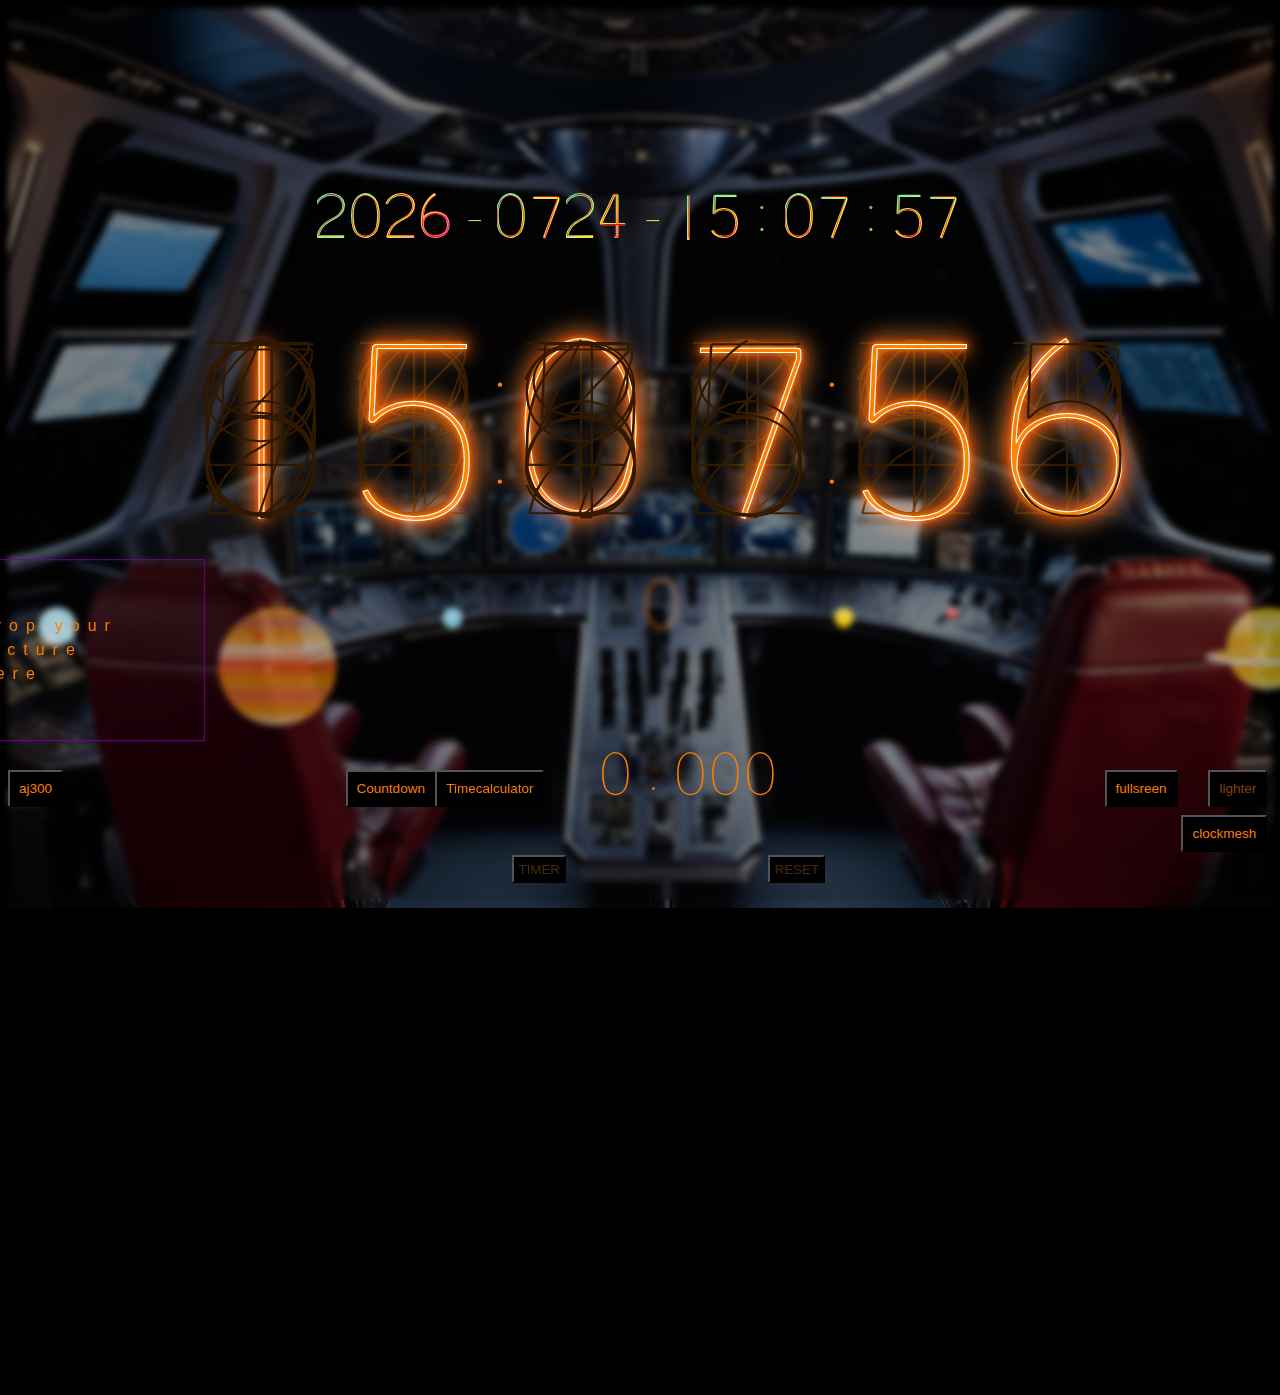
<file: index.html>
<!DOCTYPE html>
<html>

<head>
    <title>电子管时钟NixieClock</title>
    <script src="script/wakelock.js"></script>
    <link rel="shortcut icon" href="nixie.ico">
    <link rel="stylesheet" href="style/color.css">
    <style>
        #div1 {
            position: fixed;
            display: flex;
            justify-content: center;
            align-items: center;
            top: 50%;
            left: 50%;
            width: 20vh;
            height: 10vh;
            padding: 5vh;
            z-index: 49;

        }

        #tip {
            position: fixed;
            display: flex;
            justify-content: center;
            align-items: center;
            top: 50%;
            left: 50%;
            width: 20vh;
            height: 10vh;
            padding: 5vh;
            border: 1px solid #740097;
            z-index: 44;
            transform: translate(-260%, 60%);
        }

        #content {
            background-image: linear-gradient(rgba(0, 0, 0, 0.4), rgba(0, 0, 0, 0.4)), url('img/display_d.png');
            background-size: cover;
            background-position: center;
            width: 100%;
            height: 100%;
        }

        #content::after {
            content: "";
            position: absolute;
            top: 0;
            right: 0;
            bottom: 0;
            left: 0;
            background: rgba(0, 0, 0, 0.1);
            /* 半透明的颜色层 */
            backdrop-filter: blur(3px);
            /* 模糊滤镜 */
        }

        .no-blur::after {
            backdrop-filter: none;
        }
    </style>
    <script>
        var images = ['img/display_a.png', 'img/display_a.jpg', 'img/display_b.jpg', 'img/display_c.jpg', 'img/display_e.jpg', 'img/display_f.png', 'img/display_g.jpg', 'img/display_h.png', 'img/display_i.jpg', 'img/display_j.png', 'img/display_k.jpg', 'img/display_l.png', 'img/display_m.png', 'img/display_n.jpg', 'img/display_o.jpg'];
        var index = 0;
        var shouldUpdateBackground = true; // 新增的全局变量
        setInterval(function () {
            if (shouldUpdateBackground) { // 检查是否应该更新背景
                var bgImage = 'linear-gradient(rgba(0, 0, 0, 0.5), rgba(0, 0, 0, 0.5)), url(' + images[index] + ')';
                document.getElementById('content').style.backgroundImage = bgImage;
                index = (index + 1) % images.length;
            }
        }, 30000); 
    </script>
    <script>
        function allowDrop(ev) {
            ev.preventDefault();
        }

        function drop(ev) {
            ev.preventDefault();
            var file = ev.dataTransfer.files[0];
            var reader = new FileReader();
            reader.onloadend = function () {
                var content = document.getElementById("content");
                content.style.backgroundImage =
                    "linear-gradient(rgba(0, 0, 0, 0.5), rgba(0, 0, 0, 0.5)), url(" + reader.result + ")";
                content.style.backgroundSize = "cover";
                shouldUpdateBackground = false; // 当图片被拖拽到 div1 时，停止更新背景
            }
            if (file) {
                reader.readAsDataURL(file);
            }
        }
    </script>
    <style>
        #parent {}


    </style>
    <style>
        @font-face {
            font-family: 'Nixiebold-bold';
            src: url('fonts/Nixiebold-bold.woff2') format('woff2'),
                url('fonts/Nixiebold-bold.woff') format('woff'),
                url('fonts/Nixiebold-bold.ttf') format('truetype');
            font-weight: normal;
            font-style: normal;
        }

        @font-face {
            font-family: 'Nixiebold-mini';
            src: url('fonts/Nixiebold-mini.woff2') format('woff2'),
                url('fonts/Nixiebold-mini.woff') format('woff'),
                url('fonts/Nixiebold-mini.ttf') format('truetype');
            font-weight: normal;
            font-style: normal;
        }

        @font-face {
            font-family: 'Nixiebold-slim';
            src: url('fonts/Nixiebold-slim.woff2') format('woff2'),
                url('fonts/Nixiebold-slim.woff') format('woff'),
                url('fonts/Nixiebold-slim.ttf') format('truetype');
            font-weight: normal;
            font-style: normal;
        }

        @font-face {
            font-family: 'Nixiebold-boldbig';
            src: url('fonts/Nixiebold-boldbig.ttf') format('woff2'),
                url('fonts/Nixiebold-boldbig.woff') format('woff'),
                url('fonts/Nixiebold-boldbig.ttf') format('truetype');
            font-weight: normal;
            font-style: normal;
        }

        @keyframes blink {

            0%,
            50%,
            100% {
                opacity: 1;
            }

            25%,
            75% {
                opacity: 0;
            }
        }

        ::-webkit-scrollbar {
            display: none;
        }

        body {
            display: flex;
            justify-content: center;
            align-items: center;
            height: 100vh;
            background-color: #000000;
            color: #fb7c00;
            font-family: 'Nixiebold-bold', Arial, sans-serif;
            line-height: 2vh;
            letter-spacing: 0.5em;
            line-height: 1.5em;
        }

        .nixieclock {
            display: flex;
            justify-content: center;
            align-items: center;
            flex-wrap: wrap;
            height: 100vh;
            background-color: transparent;
            color: #fb7c00;
            font-size: 25vh;
            font-family: 'Nixiebold-mini', Arial, sans-serif;
            line-height: 2vh;
            letter-spacing: 0.5em;
            line-height: 1.5em;
            z-index: 11;
        }

        .currenttime {
            position: absolute;
            top: -25vh;
            width: 80vh;
            /* 添加宽度以便可以居中对齐 */
            height: 50vh;
            background-color: transparent;
            z-index: 0;
            display: flex;
            justify-content: center;
            /* 水平居中对齐 */
            align-items: center;
            /* 垂直居中对齐 */
            letter-spacing: 0.5em;
            line-height: 1.5em;
            font-size: 9vh;
            z-index: 99;
        }

        .solar {
            mix-blend-mode: screen;

        }


        .nixiebold {
            font-family: 'Nixiebold-bold';
        }

        .nixieslim {

            background: linear-gradient(45deg, #ff9900, #ff00cc);
            -webkit-background-clip: text;
            color: transparent;
            font-family: 'Nixiebold-slim';
        }

        .clockz {
            animation: blink 0s infinite;
            /* 应用闪烁动画 */
            z-index: 1;
        }

        .digitdota,
        .digitdotb {
            position: absolute;
            top: 50vh;
            font-size: 26vh;
            width: 100vw;
            display: flex;
            line-height: 2vh;
            justify-content: space-between;
            color: rgb(251, 124, 0);
            font-family: 'Nixiebold-mini', Arial, sans-serif;
            z-index: 99;
        }

        .digitdota {
            left: 33.25vw;
        }

        .digitdotb {
            left: 59.25vw;
        }

        .digita,
        .digitb,
        .digitc,
        .digitd,
        .digite,
        .digitf {
            position: absolute;
            top: 33vh;
            color: black;
            display: flex;
            width: 100%;
            text-align: space-between;
        }

        .digita {
            left: 16vw;
        }

        .digitb {
            left: 28vw;
        }

        .digitc {
            left: 41vw;
        }

        .digitd {
            left: 54vw;
        }

        .digite {
            left: 67vw;
        }

        .digitf {
            left: 79vw;
        }

        .Clock-Wrappera,
        .Clock-Wrapperb,
        .Clock-Wrapperc,
        .Clock-Wrapperd,
        .Clock-Wrappere,
        .Clock-Wrapperf {
            position: absolute;
            top: 35.5vh;
            border: 0px solid #1f0019;
            border-radius: 16px;
            height: 24.3vh;
            width: 15.5vh;
            background-color: transparent;
            line-height: 2vh;
            box-shadow: 0px 3px 5px 0px rgba(104, 0, 117, 0.1) inset;
            vertical-align: middle;
            background-image: url('svg/hexagonop05.svg');
            background-size: 18vh 20vh;
            z-index: 19;
            display: flex;
            justify-content: space-between;
        }

        .Clock-Wrappera {
            left: 15vw;
        }

        .Clock-Wrapperb {
            left: 27vw;
        }

        .Clock-Wrapperc {
            left: 40vw;
        }

        .Clock-Wrapperd {
            left: 53vw;
        }

        .Clock-Wrappere {
            left: 66vw;
        }

        .Clock-Wrapperf {
            left: 78vw;
        }

        .room-Wrappera,
        .room-Wrapperb,
        .room-Wrapperc,
        .room-Wrapperd,
        .room-Wrappere,
        .room-Wrapperf {
            position: absolute;
            top: 35.5vh;
            border: 2px solid #1f0019;
            border-radius: 16px;
            height: 24.3vh;
            width: 15.5vh;
            background-color: rgb(0, 0, 0, .5);
            line-height: 2vh;
            box-shadow: 1px 1px 1px 0px rgba(0, 0, 0, 0.1) inset;
            vertical-align: middle;
            background-image: url('svg/room.svg');
            background-size: 110vh 110vh;
            background-position: 1vh 3.5vh;
            display: flex;
            justify-content: space-between;
            backdrop-filter: blur(8px);

        }

        .room-Wrappera {
            left: 15vw;
        }

        .room-Wrapperb {
            left: 27vw;
        }

        .room-Wrapperc {
            left: 40vw;
        }

        .room-Wrapperd {
            left: 53vw;
        }

        .room-Wrappere {
            left: 66vw;
        }

        .room-Wrapperf {
            left: 78vw;
        }

        .docka,
        .dockb,
        .dockc,
        .dockd,
        .docke,
        .dockf {
            position: absolute;
            top: 62vh;
            border: 0px solid #1f0019;
            border-radius: 6px;
            height: 3.3vh;
            width: 15.5vh;
            background-image: linear-gradient(to bottom right, rgba(117, 96, 74, 0.2), rgba(56, 16, 16, 0.2));
            vertical-align: middle;
            background-image: url('svg/hexagonop.svg');
            background-size: 25vh 80vh;
            background-position: 0.25vh 3.1vh;
            z-index: 19;
            display: flex;
            justify-content: space-between;
            backdrop-filter: blur(4px);
            box-shadow: 0px 0px 5px rgba(0, 0, 0, 0.7);
        }

        .docka {
            left: 15vw;
        }

        .dockb {
            left: 27vw;
        }

        .dockc {
            left: 40vw;
        }

        .dockd {
            left: 53vw;
        }

        .docke {
            left: 66vw;
        }

        .dockf {
            left: 78vw;
        }

        .dockda,
        .dockdb,
        .dockdc,
        .dockdd,
        .dockde,
        .dockdf {
            position: absolute;
            top: 38vh;
            border: 0px solid #1f0019;
            border-radius: 6px;
            height: 29.3vh;
            width: 11.5vh;
            background-image: linear-gradient(to bottom right, rgba(117, 96, 74, 0.2), rgba(56, 16, 16, 0.2));
            vertical-align: middle;
            background-image: url('svg/dock.svg');
            background-size: 160vh 40vh;
            background-position: 0.5vh -0.5vh;
            display: flex;
            justify-content: space-between;
            backdrop-filter: blur(4px);
            filter:
                drop-shadow(0 0 2px #fb0000) drop-shadow(0 0 5px #ff9100);
            mix-blend-mode: screen;
        }

        .dockda {
            left: 16.5vw;
        }

        .dockdb {
            left: 28.5vw;
        }

        .dockdc {
            left: 41.5vw;
        }

        .dockdd {
            left: 54.5vw;
        }

        .dockde {
            left: 67.5vw;
        }

        .dockdf {
            left: 79.5vw;
        }

        #nixieclock {
            position: absolute;
            top: 51.5vh;
            left: 0vh;
            vertical-align: middle;
            font-size: 25vh;
            display: flex;
            letter-spacing: 0.5em;
            justify-content: space-between;
        }
    </style>
    <style>
        .digitimer {
            position: absolute;
            top: 80vh;
            left: 47vw;
            font-size: 6vh;
            width: 100vw;
            display: flex;
            line-height: 2vh;
            justify-content: space-between;
            color: #fb7c00;
            font-family: 'Nixiebold-bold', Arial, sans-serif;
            z-index: 1;
        }

        #startStopButton {
            position: absolute;
            top: 95vh;
            left: 40vw;
            padding: 0.5vh;
            background-color: #000000;
            color: #fb7c00;
            cursor: pointer;
            z-index: 99;
        }

        #resetTimer {
            position: absolute;
            top: 95vh;
            left: 60vw;
            padding: 0.5vh;
            background-color: #000000;
            color: #fb7c00;
            cursor: pointer;
            z-index: 99;
        }

        #aboutme,
        #brightnessButton,
        #fullscreenbutt,
        #countdown,
        #timecalculator,
        #meshdisplay {
            position: absolute;
            top: 85.5vh;
            padding: 1vh;
            font-size: 1.5vh;
            background-color: #000000;
            color: #fb7c00;
            cursor: pointer;
            z-index: 99;
        }

        #countdown {
            left: 27vw;
        }

        #timecalculator {
            left: 34vw;
        }

        #fullscreenbutt {
            right: 8vw;
        }

        #brightnessButton {
            right: 1vw;
        }

        #meshdisplay {
            top: 90.5vh;
            right: 1vw;
        }

        #clockmesh {
            display: block;
        }

        .timeRecords {
            position: absolute;
            top: 85vh;
            left: 70vw;
            font-size: 2vh;
            color: #fb7c00;
            font-family: 'Nixiebold-bold', Arial, sans-serif;
            z-index: 1;
        }
    </style>

</head>

<body ondrop="drop(event)" ondragover="allowDrop(event)">

    <button id="meshdisplay">clockmesh</button>
    <button id="brightnessButton"><span style="color:#834100;">lighter</span></button>
    <button id="fullscreenbutt" onclick="toggleFullScreen()"><span style="color: #fb7c00">fullsreen</span></button>
    <div id="tip">drop your picture here</div>
    <div class="currenttime ">
        <iframe src="szclockcolor.html"
            style="position:absolute; top:25vh; width:200%; height:100%; background-color:transparent;border:none;"
            allowtransparency="true"></iframe>

    </div>

    <script>
        const button = document.getElementById('brightnessButton');
        let brightness = 1; // 初始亮度为 100%

        button.addEventListener('click', () => {

            brightness += 0.1;
            document.body.style.filter = `brightness(${brightness})`;
        });
    </script>
    <a href="https://aj300542.github.io/">
        <button id="aboutme"><span style="color:#fb7c00">aj300</span></button>
    </a>
    <a href="countdown.html">
        <button id="countdown" title="A new countdown begins, a new goal, new expectations"><span
                style="color:#fb7c00">Countdown</span></button>
    </a>
    <a href="timecalculator.html">
        <button id="timecalculator" title="Remember the time of meeting"><span
                style="color:#fb7c00">Timecalculator</span></button>
    </a>
    <button id="startStopButton" onclick="startStopTimer()"><span style="color:rgb(68, 44, 16)">TIMER</span></button>
    <button id="resetTimer" onclick="resetTimer()"><span style="color:rgb(68, 44, 16)">RESET</span></button>
    <div id="content">
        <div id="div1" ondrop="drop(event)" ondragover="allowDrop(event)"></div>
        <div class="solar ">
            <iframe src="solar.html"
                style="position:absolute; top:-20vh; left: -35.5vw; width:175%; height:175%; background-color:transparent;border:none;"
                allowtransparency="true"></iframe>
        </div>
        <div class="nixieclock">
            <div id="parent">
                <div id="clocka">
                    <span id="digita5" class="digita" style="z-index: 10;">5</span>
                    <span id="digita6" class="digita" style="z-index: 9;">6</span>
                    <span id="digita7" class="digita" style="z-index: 8;">7</span>
                    <span id="digita4" class="digita" style="z-index: 7;">4</span>
                    <span id="digita3" class="digita" style="z-index: 6;">3</span>
                    <span id="digita8" class="digita" style="z-index: 5;">8</span>
                    <span id="digita9" class="digita" style="z-index: 4;">9</span>
                    <span id="digita2" class="digita" style="z-index: 3;">2</span>
                    <span id="digita0" class="digita" style="z-index: 2;">0</span>
                    <span id="digita1" class="digita" style="z-index: 1;">1</span>
                </div>
                <div id="clockb">
                    <span id="digitb5" class="digitb" style="z-index: 10;">5</span>
                    <span id="digitb6" class="digitb" style="z-index: 9;">6</span>
                    <span id="digitb7" class="digitb" style="z-index: 8;">7</span>
                    <span id="digitb4" class="digitb" style="z-index: 7;">4</span>
                    <span id="digitb3" class="digitb" style="z-index: 6;">3</span>
                    <span id="digitb8" class="digitb" style="z-index: 5;">8</span>
                    <span id="digitb9" class="digitb" style="z-index: 4;">9</span>
                    <span id="digitb2" class="digitb" style="z-index: 3;">2</span>
                    <span id="digitb0" class="digitb" style="z-index: 2;">0</span>
                    <span id="digitb1" class="digitb" style="z-index: 1;">1</span>
                </div>
                <div id="clockc">
                    <span id="digitc5" class="digitc" style="z-index: 10;">5</span>
                    <span id="digitc6" class="digitc" style="z-index: 9;">6</span>
                    <span id="digitc7" class="digitc" style="z-index: 8;">7</span>
                    <span id="digitc4" class="digitc" style="z-index: 7;">4</span>
                    <span id="digitc3" class="digitc" style="z-index: 6;">3</span>
                    <span id="digitc8" class="digitc" style="z-index: 5;">8</span>
                    <span id="digitc9" class="digitc" style="z-index: 4;">9</span>
                    <span id="digitc2" class="digitc" style="z-index: 3;">2</span>
                    <span id="digitc0" class="digitc" style="z-index: 2;">0</span>
                    <span id="digitc1" class="digitc" style="z-index: 1;">1</span>
                </div>
                <div id="clockd">
                    <span id="digitd5" class="digitd" style="z-index: 10;">5</span>
                    <span id="digitd6" class="digitd" style="z-index: 9;">6</span>
                    <span id="digitd7" class="digitd" style="z-index: 8;">7</span>
                    <span id="digitd4" class="digitd" style="z-index: 7;">4</span>
                    <span id="digitd3" class="digitd" style="z-index: 6;">3</span>
                    <span id="digitd8" class="digitd" style="z-index: 5;">8</span>
                    <span id="digitd9" class="digitd" style="z-index: 4;">9</span>
                    <span id="digitd2" class="digitd" style="z-index: 3;">2</span>
                    <span id="digitd0" class="digitd" style="z-index: 2;">0</span>
                    <span id="digitd1" class="digitd" style="z-index: 1;">1</span>
                </div>
                <div id="clocke">
                    <span id="digite5" class="digite" style="z-index: 10;">5</span>
                    <span id="digite6" class="digite" style="z-index: 9;">6</span>
                    <span id="digite7" class="digite" style="z-index: 8;">7</span>
                    <span id="digite4" class="digite" style="z-index: 7;">4</span>
                    <span id="digite3" class="digite" style="z-index: 6;">3</span>
                    <span id="digite8" class="digite" style="z-index: 5;">8</span>
                    <span id="digite9" class="digite" style="z-index: 4;">9</span>
                    <span id="digite2" class="digite" style="z-index: 3;">2</span>
                    <span id="digite0" class="digite" style="z-index: 2;">0</span>
                    <span id="digite1" class="digite" style="z-index: 1;">1</span>
                </div>
                <div class="clockf">
                    <span id="digitf5" class="digitf" style="z-index: 10;">5</span>
                    <span id="digitf6" class="digitf" style="z-index: 9;">6</span>
                    <span id="digitf7" class="digitf" style="z-index: 8;">7</span>
                    <span id="digitf4" class="digitf" style="z-index: 7;">4</span>
                    <span id="digitf3" class="digitf" style="z-index: 6;">3</span>
                    <span id="digitf8" class="digitf" style="z-index: 5;">8</span>
                    <span id="digitf9" class="digitf" style="z-index: 4;">9</span>
                    <span id="digitf2" class="digitf" style="z-index: 3;">2</span>
                    <span id="digitf0" class="digitf" style="z-index: 2;">0</span>
                    <span id="digitf1" class="digitf" style="z-index: 1;">1</span>
                </div>

            </div>
        </div>
        <div id="clockmesh">
            <div class="Clock-Wrappera"></div>
            <div class="Clock-Wrapperb"></div>
            <div class="Clock-Wrapperc"></div>
            <div class="Clock-Wrapperd"></div>
            <div class="Clock-Wrappere"></div>
            <div class="Clock-Wrapperf"></div>

            <div class="room-Wrappera"></div>
            <div class="room-Wrapperb"></div>
            <div class="room-Wrapperc"></div>
            <div class="room-Wrapperd"></div>
            <div class="room-Wrappere"></div>
            <div class="room-Wrapperf"></div>

            <div class="docka"></div>
            <div class="dockb"></div>
            <div class="dockc"></div>
            <div class="dockd"></div>
            <div class="docke"></div>
            <div class="dockf"></div>

            <div class="dockda"></div>
            <div class="dockdb"></div>
            <div class="dockdc"></div>
            <div class="dockdd"></div>
            <div class="dockde"></div>
            <div class="dockdf"></div>
            <div class="wrappera">
                <div class="displaya">
                </div>
            </div>
            <div class="wrapperb">
                <div class="displaya">
                </div>
            </div>
            <div class="wrapperc">
                <div class="displaya">
                </div>
            </div>
            <div class="wrapperd">
                <div class="displaya">
                </div>
            </div>
            <div class="wrappere">
                <div class="displaya">
                </div>
            </div>
            <div class="wrapperf">
                <div class="displaya">
                </div>
            </div>

        </div>

        <div class="digitdota">:</div>
        <div class="digitdotb">:</div>
        <div class="digitimer">
            <p id="timer">0.000</p>
        </div>
        <div class="timeRecords">
            <ul id="timeRecords"></ul>
        </div>

    </div>
    <script>
        window.onload = function () {
            clockmesh.style.display = 'none'
        }
        document.getElementById('meshdisplay').addEventListener('click', function () {
            var clockmesh = document.getElementById('clockmesh');
            if (clockmesh.style.display === 'none') {
                clockmesh.style.display = 'block';
            } else {
                clockmesh.style.display = 'none';
            }
        });
    </script>




    <script>
        function zoomPage() {
            // 在页面加载时放大页面
            document.getElementsByTagName('countdown-Wrapper')[0].style.transform = 'scale(1.25)';
        }

        function toggleFullScreen() {
            var elem = document.getElementById("content");

            if (!document.fullscreenElement) {
                if (elem.requestFullscreen) {
                    elem.requestFullscreen();
                } else if (elem.mozRequestFullScreen) { /* Firefox */
                    elem.mozRequestFullScreen();
                } else if (elem.webkitRequestFullscreen) { /* Chrome, Safari and Opera */
                    elem.webkitRequestFullscreen();
                } else if (elem.msRequestFullscreen) { /* IE/Edge */
                    elem.msRequestFullscreen();
                }
                elem.style.filter = `brightness(${brightness})`;
            } else {
                if (document.exitFullscreen) {
                    document.exitFullscreen();
                } else if (document.mozCancelFullScreen) { /* Firefox */
                    document.mozCancelFullScreen();
                } else if (document.webkitExitFullscreen) { /* Chrome, Safari and Opera */
                    document.webkitExitFullscreen();
                } else if (document.msExitFullscreen) { /* IE/Edge */
                    document.msExitFullscreen();
                }
                document.body.style.filter = `brightness(${brightness})`;
            }
        }
    </script>

    <script>
        function updateDigitColor(digitClass, timeUnit) {
            const digits = document.getElementsByClassName(digitClass);
            for (let i = 0; i < digits.length; i++) {
                digits[i].style.color = '#311900';
                digits[i].classList.remove('nixieslim');
                digits[i].classList.remove('clockz');
                digits[i].style.webkitTextStroke = "";  // 移除描边
                digits[i].style.mixBlendMode = "";  // 移除混合模式
                digits[i].style.textShadow = "";  // 移除阴影
            }
            const element = document.getElementById(`${digitClass}${timeUnit}`);
            element.style.color = '#fb7c00';
            element.classList.add('nixieslim');
            element.classList.add('clockz');
            element.style.webkitTextStroke = "1px #ffffff";  // 添加描边
            element.style.mixBlendMode = "screen";  // 添加混合模式
            element.style.textShadow = "0 0 5px #fb7c00, 0 0 10px #fb7c00, 0 0 15px #ff0000, 0 0 20px #fb7c00, 0 0 25px #fb7c00, 0 0 30px #fb7c00, 0 0 35px #ffffff";  // 添加阴影
        }

        function updateTime() {
            const now = new Date();
            const hours = now.getHours().toString().padStart(2, '0').split("");
            const minutes = now.getMinutes().toString().padStart(2, '0').split("");
            const seconds = now.getSeconds().toString().padStart(2, '0').split("");

            updateDigitColor('digita', hours[0]);
            updateDigitColor('digitb', hours[1]);
            updateDigitColor('digitc', minutes[0]);
            updateDigitColor('digitd', minutes[1]);
            updateDigitColor('digite', seconds[0]);
            updateDigitColor('digitf', seconds[1]);
        }

        setInterval(updateTime, 1000);
        updateTime();
    </script>

    <script>
        document.body.onkeyup = function (e) {
            if (e.keyCode == 32) { // 32 是空格键的键码
                startStopTimer();
            }
        };

        var startTime;
        var timerId = null;
        var isRunning = false;
        var timeRecords = [];

        function startStopTimer() {
            if (isRunning) {
                stopTimer();
                document.getElementById('startStopButton').style.color = "rgb(68, 44, 16)";
                document.getElementById('startStopButton').innerText = "TIMER";
            } else {
                startTimer();
                document.getElementById('startStopButton').style.color = "rgb(68, 44, 16)";
                document.getElementById('startStopButton').innerText = "TIMER";
            }
            isRunning = !isRunning;
        }

        function startTimer() {
            startTime = Date.now();
            timerId = setInterval(function () {
                var elapsedTime = Date.now() - startTime;
                var seconds = Math.floor(elapsedTime / 1000);
                var milliseconds = elapsedTime % 1000;
                document.getElementById('timer').innerText = seconds + "." + milliseconds;
            }, 1);
        }

        function stopTimer() {
            if (timerId !== null) {
                clearInterval(timerId);
                timerId = null;
                recordTime();
            }
        }

        function resetTimer() {
            stopTimer();
            startTime = Date.now();
            document.getElementById('timer').innerText = "0.000";
            document.getElementById('startStopButton').innerText = "TIMER";
            isRunning = false;
            timeRecords = [];
            document.getElementById('timeRecords').innerHTML = '';
        }

        function recordTime() {
            var time = document.getElementById('timer').innerText;
            var totalSeconds = Math.floor(time);
            var hours = Math.floor(totalSeconds / 3600);
            var minutes = Math.floor((totalSeconds - (hours * 3600)) / 60);
            var seconds = totalSeconds - (hours * 3600) - (minutes * 60);

            var timeString = hours.toString().padStart(2, '0') + ':' +
                minutes.toString().padStart(2, '0') + ':' +
                seconds.toString().padStart(2, '0');

            timeRecords.unshift(time + " (" + timeString + ")");
            if (timeRecords.length > 5) {
                timeRecords.pop();
            }
            var timeRecordsElement = document.getElementById('timeRecords');
            timeRecordsElement.innerHTML = '';
            for (var i = 0; i < timeRecords.length; i++) {
                var li = document.createElement('li');
                li.innerText = timeRecords[i];
                timeRecordsElement.appendChild(li);
            }
        }

    </script>

</body>

</html>
</file>
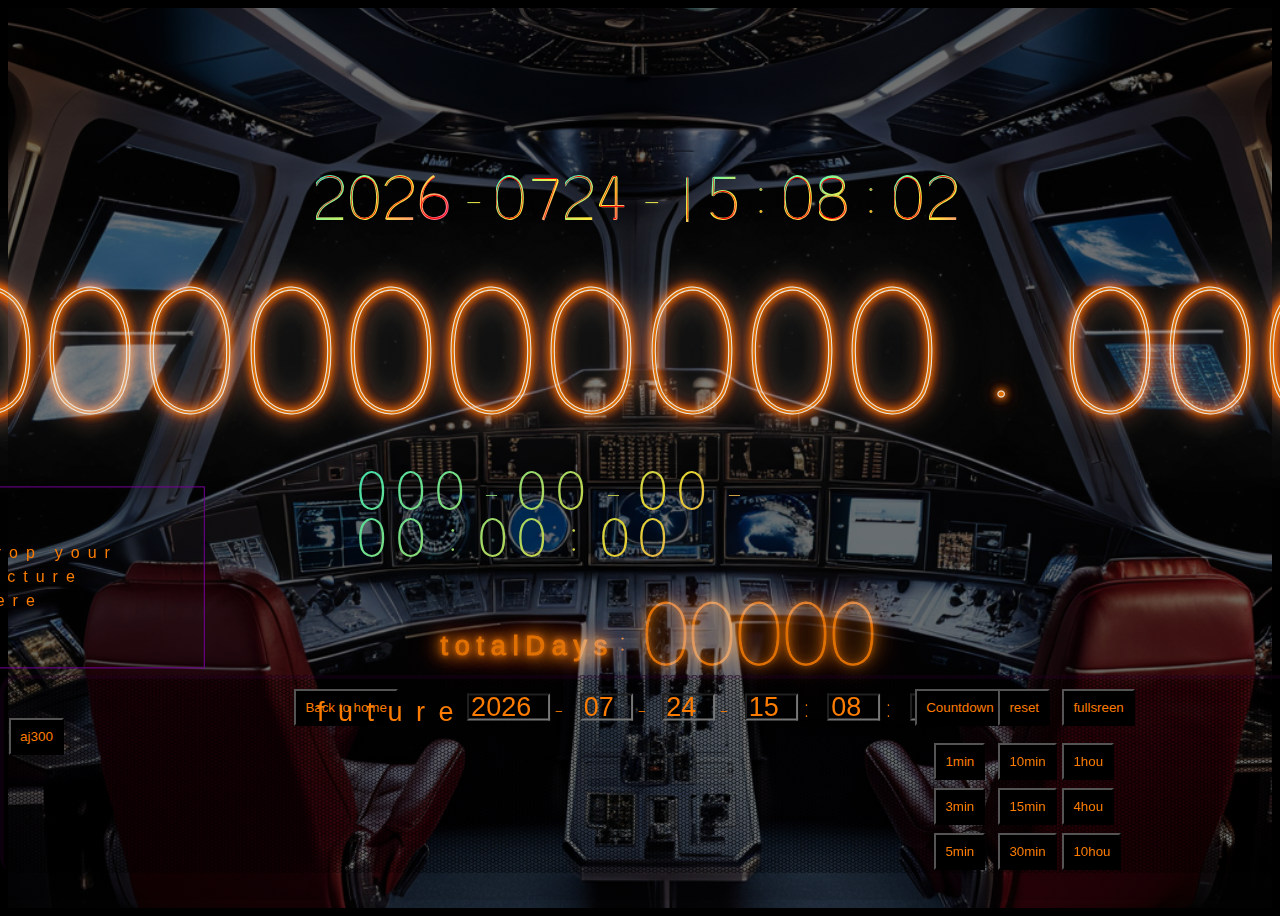
<file: countdown.html>
<!DOCTYPE html>
<html>

<head>
    <title>Countdown</title>
    <script src="js/wakelock.js"></script>
    <link rel="shortcut icon" href="nixie.ico">
    <style>
        #div1 {
            position: fixed;
            display: flex;
            justify-content: center;
            align-items: center;
            top: 50%;
            left: 50%;
            width: 20vh;
            height: 10vh;
            padding: 5vh;
            border: 0px solid #aaaaaa;
            z-index: 999999;
            transform: translate(-260%, 20%);
            z-index: 49;
        }

        #tip {
            position: fixed;
            display: flex;
            justify-content: center;
            align-items: center;
            top: 50%;
            left: 50%;
            width: 20vh;
            height: 10vh;
            padding: 5vh;
            border: 1px solid #740097;
            z-index: 49;
            transform: translate(-260%, 20%);
        }

        #content {
            background-image: linear-gradient(rgba(0, 0, 0, 0.5), rgba(0, 0, 0, 0.5)), url('img/display_d.png');
            background-size: cover;
            background-position: center;
            width: 100%;
            height: 100%;
            z-index: 1;
        }

        #content::after {
            content: "";
            position: absolute;
            top: 0;
            right: 0;
            bottom: 0;
            left: 0;
            background: rgba(0, 0, 0, 0.1);
            /* 半透明的颜色层 */
            backdrop-filter: blur(0px);
            /* 模糊滤镜 */
        }

        .no-blur::after {
            backdrop-filter: none;
        }
    </style>
    <script>
        var images = ['img/display_a.png', 'img/display_a.jpg', 'img/display_b.jpg', 'img/display_c.jpg', 'img/display_e.jpg', 'img/display_f.png', 'img/display_g.jpg', 'img/display_h.png', 'img/display_i.jpg', 'img/display_j.png', 'img/display_k.jpg', 'img/display_l.png', 'img/display_m.png', 'img/display_n.jpg', 'img/display_o.jpg'];
        var index = 0;
        var shouldUpdateBackground = true; // 新增的全局变量
        setInterval(function () {
            if (shouldUpdateBackground) { // 检查是否应该更新背景
                var bgImage = 'linear-gradient(rgba(0, 0, 0, 0.5), rgba(0, 0, 0, 0.5)), url(' + images[index] + ')';
                document.getElementById('content').style.backgroundImage = bgImage;
                index = (index + 1) % images.length;
            }
        }, 30000); 
    </script>
    <script>
        function allowDrop(ev) {
            ev.preventDefault();
        }

        function drop(ev) {
            ev.preventDefault();
            var file = ev.dataTransfer.files[0];
            var reader = new FileReader();
            reader.onloadend = function () {
                var content = document.getElementById("content");
                content.style.backgroundImage =
                    "linear-gradient(rgba(0, 0, 0, 0.5), rgba(0, 0, 0, 0.5)), url(" + reader.result + ")";
                content.style.backgroundSize = "cover";
                shouldUpdateBackground = false; // 当图片被拖拽到 div1 时，停止更新背景
            }
            if (file) {
                reader.readAsDataURL(file);
            }
        }
    </script>
    <style>
        @font-face {
            font-family: 'Nixiebold-bold';
            src: url('fonts/Nixiebold-bold.woff2') format('woff2'),
                url('fonts/Nixiebold-bold.woff') format('woff'),
                url('fonts/Nixiebold-bold.ttf') format('truetype');
            font-weight: normal;
            font-style: normal;
        }

        @font-face {
            font-family: 'Nixiebold-mini';
            src: url('fonts/Nixiebold-mini.woff2') format('woff2'),
                url('fonts/Nixiebold-mini.woff') format('woff'),
                url('fonts/Nixiebold-mini.ttf') format('truetype');
            font-weight: normal;
            font-style: normal;
        }

        @font-face {
            font-family: 'Nixiebold-slim';
            src: url('fonts/Nixiebold-slim.woff2') format('woff2'),
                url('fonts/Nixiebold-slim.woff') format('woff'),
                url('fonts/Nixiebold-slim.ttf') format('truetype');
            font-weight: normal;
            font-style: normal;
        }

        @font-face {
            font-family: 'Nixiebold-boldbig';
            src: url('fonts/Nixiebold-boldbig.ttf') format('woff2'),
                url('fonts/Nixiebold-boldbig.woff') format('woff'),
                url('fonts/Nixiebold-boldbig.ttf') format('truetype');
            font-weight: normal;
            font-style: normal;
        }

        ::-webkit-scrollbar {
            display: none;
        }

        body {
            display: flex;
            justify-content: center;
            align-items: center;
            height: 100vh;
            background-color: #000000;
            color: #fb7c00;
            font-family: 'Nixiebold-bold', Arial, sans-serif;
            line-height: 2vh;
            letter-spacing: 0.5em;
            line-height: 1.5em;
        }

        input {
            color: #fb7c00;
            background-color: transparent;
            font-size: 3vh;
        }

        input[type="number"] {
            width: 3ch;
        }

        #year {
            width: 5ch;
        }

        .countdown-Wrapper,
        .time-Wrapper,
        .timeunit-Wrapper,
        .input-Wrapper,
        .countdownday{
            position: fixed;
            top: 50%;
            left: 50%;
            transform: translate(-50%, -50%);
            background-color: transparent;
            line-height: 2vh;
            vertical-align: middle;
            z-index: 0;
            display: flex;
            align-content: center;
            justify-content: space-between;
            letter-spacing: 0.5em;
            line-height: 1.5em;
        }

        .countdown-Wrapper {
            top: 42vh;
            font-size: 9vh;
            letter-spacing: 0.25em;
            font-family: 'Nixiebold-slim', Arial, sans-serif;
            text-shadow:
                0 0 5px #fb7c00,
                0 0 10px #fb7c00,
                0 0 150px #ffffff,
                0 0 15px #ff0000,
                0 0 10px #fb7c00,
                0 0 300px #ffffff,
                0 0 25px #ff7300,
                0 0 10px #fb7c00,
                0 0 35px #ffffff;
            mix-blend-mode: screen;
            -webkit-text-stroke: 1px #ffffff;

            /* 添加亮度和饱和度效果 
            filter: brightness(90%) saturate(101%);*/
        }


        .time-Wrapper {
            top: 58vh;
            font-size: 3.5vh;
            font-family: 'Nixiebold-boldbig', Arial, sans-serif;

            background: linear-gradient(135deg, #14ffe9, #ffeb3b, #ff00e0);
            -webkit-background-clip: text;
            -webkit-text-fill-color: transparent;
            animation: animate 3s linear infinite;
        }
        @keyframes animate {
            100% {
                filter: hue-rotate(360deg);
            }
        }
             

        .timeunit-Wrapper {
            top: 62vh;
            letter-spacing: 2.5em;
            font-size: 2vh;
            color: #9b9b9b;
        }

        .countdownday {
            position: absolute;
            justify-content: center;
            display: flex;
            align-items: center;
            top: 72vh;
            font-size: 3vh;
            vertical-align: top;
            letter-spacing: 0.25em;
            font-family: 'Nixiebold-slim', Arial, sans-serif;
            text-shadow:
                0 0 5px #fb7c00,
                0 0 10px #fb7c00,
                0 0 15px #fb7c00,
                0 0 20px #fb7c00,
                0 0 25px #fb7c00,
                0 0 30px #fb7c00,
                0 0 35px #fb7c00;
            mix-blend-mode: screen;
            -webkit-text-stroke: 1px #fb7c00;
        }

        .countdownday span {
            font-size: 9vh;
        }

        .countdownday #totalDays {
            margin-left: 1vh;
        }

        .input-Wrapper {
            height: 3vh;
            top: 78.5vh;
            font-size: 3vh;
            z-index: 99;
        }

        .countdownlist {
            position: absolute;
            top: 83vh;
            letter-spacing: 0.5em;
            font-size: 2vh;
            font-family: Arial, sans-serif;
            z-index: 99;
        }

        .Clock-mesh {
            position: absolute;
            top: 75vh;
            left: 0vh;
            border: 0px solid #000000;
            border-radius: 16px;
            height: 22vh;
            width: 200vh;
            background-color: transparent;
            line-height: 2vh;
            box-shadow: 4px 4px 1px 0px rgba(104, 0, 117, 0.1) inset;
            vertical-align: middle;
            background-image: url('svg/polygon.svg');
            background-size: 22vh 11vh;
            z-index: 9;
            display: flex;
            justify-content: center;
            /* 水平居中 */
            align-items: center;
            z-index: 6;
        }



        #startCountdown,
        #resetCountdown,
        #oneMinuteCountdown,
        #threeMinuteCountdown,
        #fiveMinuteCountdown,
        #tenMinuteCountdown,
        #ftMinuteCountdown,
        #ttMinuteCountdown,
        #oneHourCountdown,
        #fourHourCountdown,
        #tenHourCountdown,
        #fullscreenbutt,
        #homebutton {
            position: absolute;
            left: 71.5vw;
            padding: 1vh;
            background-color: #000000;
            color: #fb7c00;
            cursor: pointer;
            z-index: 99;
        }


        #startCountdown {
            top: 76.5vh;
        }

        #resetCountdown {
            top: 76.5vh;
            left: 78vw;
        }

        #oneMinuteCountdown {
            top: 82.5vh;
            left: 73vw;
        }

        #threeMinuteCountdown {
            top: 87.5vh;
            left: 73vw;
        }

        #fiveMinuteCountdown {
            top: 92.5vh;
            left: 73vw;
        }

        #tenMinuteCountdown {
            top: 82.5vh;
            left: 78vw;
        }

        #ftMinuteCountdown {
            top: 87.5vh;
            left: 78vw;
        }

        #ttMinuteCountdown {
            top: 92.5vh;
            left: 78vw;
        }

        #oneHourCountdown {
            top: 82.5vh;
            left: 83vw;
        }

        #fourHourCountdown {
            top: 87.5vh;
            left: 83vw;
        }

        #tenHourCountdown {
            top: 92.5vh;
            left: 83vw;
        }


        #fullscreenbutt {
            top: 76.5vh;
            left: 83vw;
        }

        #homebutton {
            top: 76.5vh;
            left: 23vw;
        }
    </style>
    <style>
        #aboutme {
            position: fixed;
            top: 79.8vh;
            left: 1vh;
            font-size: 1.5vh;
            padding: 1vh;
            background-color: #000000;
            color: #fb7c00;
            cursor: pointer;
            z-index: 888;
        }

        #countdownData {
            color: #929292;
            padding: 1vh;
            font-size: 2vh;
        }

        .currenttime {
            position: absolute;
            top: -25vh;
            width: 80vh;
            /* 添加宽度以便可以居中对齐 */
            height: 50vh;
            background-color: transparent;
            z-index: 0;
            display: flex;
            justify-content: center;
            /* 水平居中对齐 */
            align-items: center;
            /* 垂直居中对齐 */
            letter-spacing: 0.5em;
            line-height: 1.5em;
            font-size: 9vh;
            z-index: 9;
        }
    </style>

</head>


<body ondrop="drop(event)" ondragover="allowDrop(event)">
    <a href="https://aj300542.github.io/">
        <button id="aboutme"><span style="color:#fb7c00">aj300</span></button>
    </a>
    <a href="index.html">
        <button id="homebutton"><span style="color:#fb7c00">Back to home</span></button>
    </a>
    <div id="tip">drop your picture here</div>
    <div class="currenttime ">
        <iframe src="szclockcolor.html"
            style="position:absolute; top:23vh; width:200%; height:100%; background-color:transparent;border:none;"
            allowtransparency="true"></iframe>
    </div>
    <div id="content">
        <div id="div1" ondrop="drop(event)" ondragover="allowDrop(event)"></div>
        <div class="countdownday">
            <ul id="countdownday">
                <p style="display: flex; align-items: center;">
                    totalDays:
                    <span id="totalDays">00000</span>
                </p>
            </ul>
        </div>
        <div class="countdown-Wrapper">
            <ul id="countdown-Wrapper">
                <h1 id="countdown">0000000000.000</h1>

            </ul>
        </div>
        <div class="time-Wrapper">
            <ul id="time-Wrapper">
                <h2 id="time">000-00-00-00:00:00</h2>
            </ul>
        </div>
    </div>
    <div class="Clock-mesh"></div>
    <div class="input-Wrapper">
        future
        <input type="number" id="year" min="2024" max="3050" step="1">-
        <input type="number" id="month" min="1" max="12" step="1">-
        <input type="number" id="day" min="1" max="31" step="1">-
        <input type="number" id="hour" min="0" max="23" step="1"><span class="custom-font">:</span>
        <input type="number" id="minute" min="0" max="59" step="1"><span class="custom-font">:</span>
        <input type="number" id="second" min="0" max="59" step="1">
    </div>

    <button id="startCountdown" onclick="startCountdown()"><span style="color: #fb7c00">Countdown</span></button>
    <button id="resetCountdown" onclick="resetCountdown()"><span style="color: #fb7c00">reset</span></button>
    <button id="fullscreenbutt" onclick="toggleFullScreen()"><span style="color: #fb7c00">fullsreen</span></button>

    <button id="oneMinuteCountdown">1min</button>
    <button id="threeMinuteCountdown">3min</button>
    <button id="fiveMinuteCountdown">5min</button>
    <button id="tenMinuteCountdown">10min</button>
    <button id="ftMinuteCountdown">15min</button>
    <button id="ttMinuteCountdown">30min</button>
    <button id="oneHourCountdown">1hou</button>
    <button id="fourHourCountdown">4hou</button>
    <button id="tenHourCountdown">10hou</button>
    <div class="countdownlist">
        <div id="countdownData"></div>
    </div>

    <div class="timeunit-Wrapper">
        <ul id="current-timer">
            <h2 id="time">y m d h m s</h2>
        </ul>
    </div>

    <script>
        function zoomPage() {
            // 在页面加载时放大页面
            document.getElementsByTagName('countdown-Wrapper')[0].style.transform = 'scale(1.25)';
        }

        function toggleFullScreen() {
            var elem = document.getElementById("content");

            if (!document.fullscreenElement) {
                if (elem.requestFullscreen) {
                    elem.requestFullscreen();
                } else if (elem.mozRequestFullScreen) { /* Firefox */
                    elem.mozRequestFullScreen();
                } else if (elem.webkitRequestFullscreen) { /* Chrome, Safari and Opera */
                    elem.webkitRequestFullscreen();
                } else if (elem.msRequestFullscreen) { /* IE/Edge */
                    elem.msRequestFullscreen();
                }
            } else {
                if (document.exitFullscreen) {
                    document.exitFullscreen();
                } else if (document.mozCancelFullScreen) { /* Firefox */
                    document.mozCancelFullScreen();
                } else if (document.webkitExitFullscreen) { /* Chrome, Safari and Opera */
                    document.webkitExitFullscreen();
                } else if (document.msExitFullscreen) { /* IE/Edge */
                    document.msExitFullscreen();
                }
            }
        }
    </script>

    <script>
        var countdownfunction;
        var updateSeconds;
        var updateMinutes;
        var countdownData = [];

        function updateTime() {
            var now = new Date();
            document.getElementById("year").value = String(now.getFullYear()).padStart(3, '0');
            document.getElementById("month").value = String(now.getMonth() + 1).padStart(2, '0');
            document.getElementById("day").value = String(now.getDate()).padStart(2, '0');
            document.getElementById("hour").value = String(now.getHours()).padStart(2, '0');
            document.getElementById("minute").value = String(now.getMinutes()).padStart(2, '0');
            document.getElementById("second").value = String(now.getSeconds()).padStart(2, '0');
        }

        function startCountdown() {
            if (countdownfunction) {
                clearInterval(countdownfunction);
                countdownfunction = null;
                clearInterval(updateSeconds);
                clearInterval(updateMinutes);
                return;
            }
            var year = document.getElementById("year").value;
            var month = document.getElementById("month").value;
            var day = document.getElementById("day").value;
            var hour = document.getElementById("hour").value;
            var minute = document.getElementById("minute").value;
            var second = document.getElementById("second").value;
            var countDownDate = new Date(year, month - 1, day, hour, minute, second).getTime();
            var audio = new Audio('mp3/bird2.mp3'); // 创建一个新的Audio对象

            if (countdownData.length >= 5) {
                countdownData.shift();
            }
            countdownData.push({ year, month, day, hour, minute, second });

            // Store countdown data to localStorage
            saveData();

            displayCountdownData();

            countdownfunction = setInterval(function () {
                var now = new Date().getTime();
                var distance = countDownDate - now;
                var milliseconds = Math.floor(distance);
                var seconds = Math.floor(milliseconds / 1000);
                var minutes = Math.floor(seconds / 60);
                var hours = Math.floor(minutes / 60);
                var days = Math.floor(hours / 24);
                var months = Math.floor(days / 30);
                var years = Math.floor(months / 12);

                let secondsStr = String(seconds);
                let millisecondsStr = String(milliseconds % 1000).padStart(3, '0');

                // 找到第一个非零数字的位置
                let firstNonZeroIndex = secondsStr.split('').findIndex(char => char !== '0');

                // 将前面的零设置为黑色
                let coloredSeconds = `<span style="color:black">${secondsStr.substring(0, firstNonZeroIndex)}</span>${secondsStr.substring(firstNonZeroIndex)}`;
                var totalDays = Math.floor(seconds / (24 * 60 * 60));

                if (totalDays < 1) {
                    document.getElementById("countdownday").style.display = "none";
                } else {
                    document.getElementById("countdownday").style.display = "block";
                    document.getElementById("totalDays").innerHTML = totalDays;
                }

                document.getElementById("countdown").innerHTML = coloredSeconds + "." + millisecondsStr;
                document.getElementById("time").innerHTML = String(years).padStart(3, '0') + "-" + String(months % 12).padStart(2, '0') + "-" + String(days % 30).padStart(2, '0') + "-" + String(hours % 24).padStart(2, '0') + ":" + String(minutes % 60).padStart(2, '0') + ":" + String(seconds % 60).padStart(2, '0');
                if (distance < 0) {
                    clearInterval(countdownfunction);
                    document.getElementById("countdown").innerHTML = "NOW";
                    document.getElementById("time").innerHTML = "000-00-00-00:00:00";
                    audio.play(); // 播放音频
                    // 添加事件监听器
                    window.addEventListener('keydown', function () {
                        audio.pause(); // 停止播放音频
                    });
                                        // 添加鼠标点击事件监听器到整个文档
                    document.addEventListener('click', function () {
                        audio.pause(); // 停止播放音频
                    });
                }
            }, 1);
        }

        window.onload = function () {
            // Load countdown data from localStorage
            var storedData = localStorage.getItem('countdownData');
            if (storedData) {
                countdownData = JSON.parse(storedData);
            }

            updateTime();


            displayCountdownData();
        }

        document.getElementById("oneMinuteCountdown").addEventListener("click", function () {
            var now = new Date();
            var countDownDate = new Date(now.getTime() + 1 * 60 * 1000);
            document.getElementById("year").value = countDownDate.getFullYear();
            document.getElementById("month").value = countDownDate.getMonth() + 1;
            document.getElementById("day").value = countDownDate.getDate();
            document.getElementById("hour").value = countDownDate.getHours();
            document.getElementById("minute").value = countDownDate.getMinutes();
            document.getElementById("second").value = countDownDate.getSeconds();
            startCountdown();
        });
        document.getElementById("threeMinuteCountdown").addEventListener("click", function () {
            var now = new Date();
            var countDownDate = new Date(now.getTime() + 3 * 60 * 1000);
            document.getElementById("year").value = countDownDate.getFullYear();
            document.getElementById("month").value = countDownDate.getMonth() + 1;
            document.getElementById("day").value = countDownDate.getDate();
            document.getElementById("hour").value = countDownDate.getHours();
            document.getElementById("minute").value = countDownDate.getMinutes();
            document.getElementById("second").value = countDownDate.getSeconds();
            startCountdown();
        });
        document.getElementById("fiveMinuteCountdown").addEventListener("click", function () {
            var now = new Date();
            var countDownDate = new Date(now.getTime() + 5 * 60 * 1000);
            document.getElementById("year").value = countDownDate.getFullYear();
            document.getElementById("month").value = countDownDate.getMonth() + 1;
            document.getElementById("day").value = countDownDate.getDate();
            document.getElementById("hour").value = countDownDate.getHours();
            document.getElementById("minute").value = countDownDate.getMinutes();
            document.getElementById("second").value = countDownDate.getSeconds();
            startCountdown();
        });
        // 在JavaScript中为按钮添加点击事件
        document.getElementById("tenMinuteCountdown").addEventListener("click", function () {
            // 获取当前时间
            var now = new Date();
            // 设置倒计时的结束时间为10分钟后
            var countDownDate = new Date(now.getTime() + 10 * 60 * 1000);
            // 将结束时间的年、月、日、时、分、秒设置到对应的输入框中
            document.getElementById("year").value = countDownDate.getFullYear();
            document.getElementById("month").value = countDownDate.getMonth() + 1;
            document.getElementById("day").value = countDownDate.getDate();
            document.getElementById("hour").value = countDownDate.getHours();
            document.getElementById("minute").value = countDownDate.getMinutes();
            document.getElementById("second").value = countDownDate.getSeconds();
            // 调用startCountdown函数开始倒计时
            startCountdown();
        });
        document.getElementById("ftMinuteCountdown").addEventListener("click", function () {
            var now = new Date();
            var countDownDate = new Date(now.getTime() + 15 * 60 * 1000);
            document.getElementById("year").value = countDownDate.getFullYear();
            document.getElementById("month").value = countDownDate.getMonth() + 1;
            document.getElementById("day").value = countDownDate.getDate();
            document.getElementById("hour").value = countDownDate.getHours();
            document.getElementById("minute").value = countDownDate.getMinutes();
            document.getElementById("second").value = countDownDate.getSeconds();
            startCountdown();
        });
        document.getElementById("ttMinuteCountdown").addEventListener("click", function () {
            var now = new Date();
            var countDownDate = new Date(now.getTime() + 30 * 60 * 1000);
            document.getElementById("year").value = countDownDate.getFullYear();
            document.getElementById("month").value = countDownDate.getMonth() + 1;
            document.getElementById("day").value = countDownDate.getDate();
            document.getElementById("hour").value = countDownDate.getHours();
            document.getElementById("minute").value = countDownDate.getMinutes();
            document.getElementById("second").value = countDownDate.getSeconds();
            startCountdown();
        });
        document.getElementById("oneHourCountdown").addEventListener("click", function () {
            var now = new Date();
            var countDownDate = new Date(now.getTime() + 1 * 60 * 60 * 1000);
            document.getElementById("year").value = countDownDate.getFullYear();
            document.getElementById("month").value = countDownDate.getMonth() + 1;
            document.getElementById("day").value = countDownDate.getDate();
            document.getElementById("hour").value = countDownDate.getHours();
            document.getElementById("minute").value = countDownDate.getMinutes();
            document.getElementById("second").value = countDownDate.getSeconds();
            startCountdown();
        });
        document.getElementById("fourHourCountdown").addEventListener("click", function () {
            var now = new Date();
            var countDownDate = new Date(now.getTime() + 4 * 60 * 60 * 1000);
            document.getElementById("year").value = countDownDate.getFullYear();
            document.getElementById("month").value = countDownDate.getMonth() + 1;
            document.getElementById("day").value = countDownDate.getDate();
            document.getElementById("hour").value = countDownDate.getHours();
            document.getElementById("minute").value = countDownDate.getMinutes();
            document.getElementById("second").value = countDownDate.getSeconds();
            startCountdown();
        });
        document.getElementById("tenHourCountdown").addEventListener("click", function () {
            var now = new Date();
            var countDownDate = new Date(now.getTime() + 10 * 60 * 60 * 1000);
            document.getElementById("year").value = countDownDate.getFullYear();
            document.getElementById("month").value = countDownDate.getMonth() + 1;
            document.getElementById("day").value = countDownDate.getDate();
            document.getElementById("hour").value = countDownDate.getHours();
            document.getElementById("minute").value = countDownDate.getMinutes();
            document.getElementById("second").value = countDownDate.getSeconds();
            startCountdown();
        });


        function displayCountdownData() {
            var countdownDataElement = document.getElementById("countdownData");
            countdownDataElement.innerHTML = "";
            var now = new Date();
            for (var i = 0; i < countdownData.length; i++) {
                (function () {
                    var data = countdownData[i];
                    var countdownItem = document.createElement("div");
                    var countdownName = document.createElement("span");
                    countdownName.textContent = "data" + (i + 1);
                    countdownItem.appendChild(countdownName);
                    countdownItem.innerHTML += "：";
                    countdownItem.innerHTML += data.year != now.getFullYear() ? "<span style='color:#fb7c00;'>" + data.year.toString().padStart(4, '0') + "</span>" : data.year.toString().padStart(4, '0');
                    countdownItem.innerHTML += "-";
                    countdownItem.innerHTML += data.month != (now.getMonth() + 1).toString().padStart(2, '0') ? "<span style='color:#fb7c00;'>" + data.month.padStart(2, '0') + "</span>" : data.month.padStart(2, '0');
                    countdownItem.innerHTML += "-";
                    countdownItem.innerHTML += data.day != now.getDate().toString().padStart(2, '0') ? "<span style='color:#fb7c00;'>" + data.day.padStart(2, '0') + "</span>" : data.day.padStart(2, '0');
                    countdownItem.innerHTML += "-";
                    countdownItem.innerHTML += data.hour != now.getHours().toString().padStart(2, '0') ? "<span style='color:#fb7c00;'>" + data.hour.padStart(2, '0') + "</span>" : data.hour.padStart(2, '0');
                    countdownItem.innerHTML += ":";
                    countdownItem.innerHTML += data.minute != now.getMinutes().toString().padStart(2, '0') ? "<span style='color:#fb7c00;'>" + data.minute.padStart(2, '0') + "</span>" : data.minute.padStart(2, '0');
                    countdownItem.innerHTML += "";
                    countdownItem.addEventListener("click", function () {
                        document.getElementById("year").value = data.year;
                        document.getElementById("month").value = data.month;
                        document.getElementById("day").value = data.day;
                        document.getElementById("hour").value = data.hour;
                        document.getElementById("minute").value = data.minute;
                        // Change the text color when clicked
                        this.style.color = "#fb7c00";
                        startCountdown();
                    });
                    countdownDataElement.appendChild(countdownItem);
                })();
            }
        }

        function saveData() {
            // 遍历 countdownData 数组
            for (var i = 0; i < countdownData.length; i++) {
                // 删除每个数据项的秒钟部分
                delete countdownData[i].second;
            }
            // 移除重复的数据
            removeDuplicates();
            // 将更新后的数据保存到 localStorage
            localStorage.setItem('countdownData', JSON.stringify(countdownData));
        }

        function addData(newData) {
            // 遍历 countdownData 数组
            for (var i = 0; i < countdownData.length; i++) {
                // 检查是否存在相同的数据
                if (JSON.stringify(countdownData[i]) === JSON.stringify(newData)) {
                    // 如果找到相同的数据，就返回，不添加新数据
                    return;
                }
            }
            // 如果没有找到相同的数据，就添加新数据
            countdownData.push(newData);
            // 将更新后的数据保存到 localStorage
            localStorage.setItem('countdownData', JSON.stringify(countdownData));
        }

        function removeDuplicates() {
            // 创建一个新的 Set
            var uniqueData = new Set();
            // 遍历 countdownData 数组
            for (var i = 0; i < countdownData.length; i++) {
                // 将每个数据项转换为字符串，并添加到 Set 中
                uniqueData.add(JSON.stringify(countdownData[i]));
            }
            // 将 Set 转换回数组，并将每个数据项转换回对象
            countdownData = Array.from(uniqueData).map(JSON.parse);
            // 将更新后的数据保存到 localStorage
            localStorage.setItem('countdownData', JSON.stringify(countdownData));
        }

        function resetCountdown() {
            if (countdownfunction) {
                clearInterval(countdownfunction);
                countdownfunction = null;
            }
            if (updateSeconds) {
                clearInterval(updateSeconds);
            }
            if (updateMinutes) {
                clearInterval(updateMinutes);
            }
            document.getElementById("countdown").innerHTML = "0000000000.000";
            document.getElementById("time").innerHTML = "000-00-00-00:00:00";
            updateTime();
            updateSeconds = setInterval(function () {
                var now = new Date();
                document.getElementById("second").value = String(now.getSeconds()).padStart(2, '0');
            }, 1000); // 每秒更新一次秒数
            updateMinutes = setInterval(function () {
                var now = new Date();
                document.getElementById("minute").value = String(now.getMinutes()).padStart(2, '0');
            }, 60000); // 每分钟更新一次分钟数
        }
    </script>

</body>

</html>
</file>
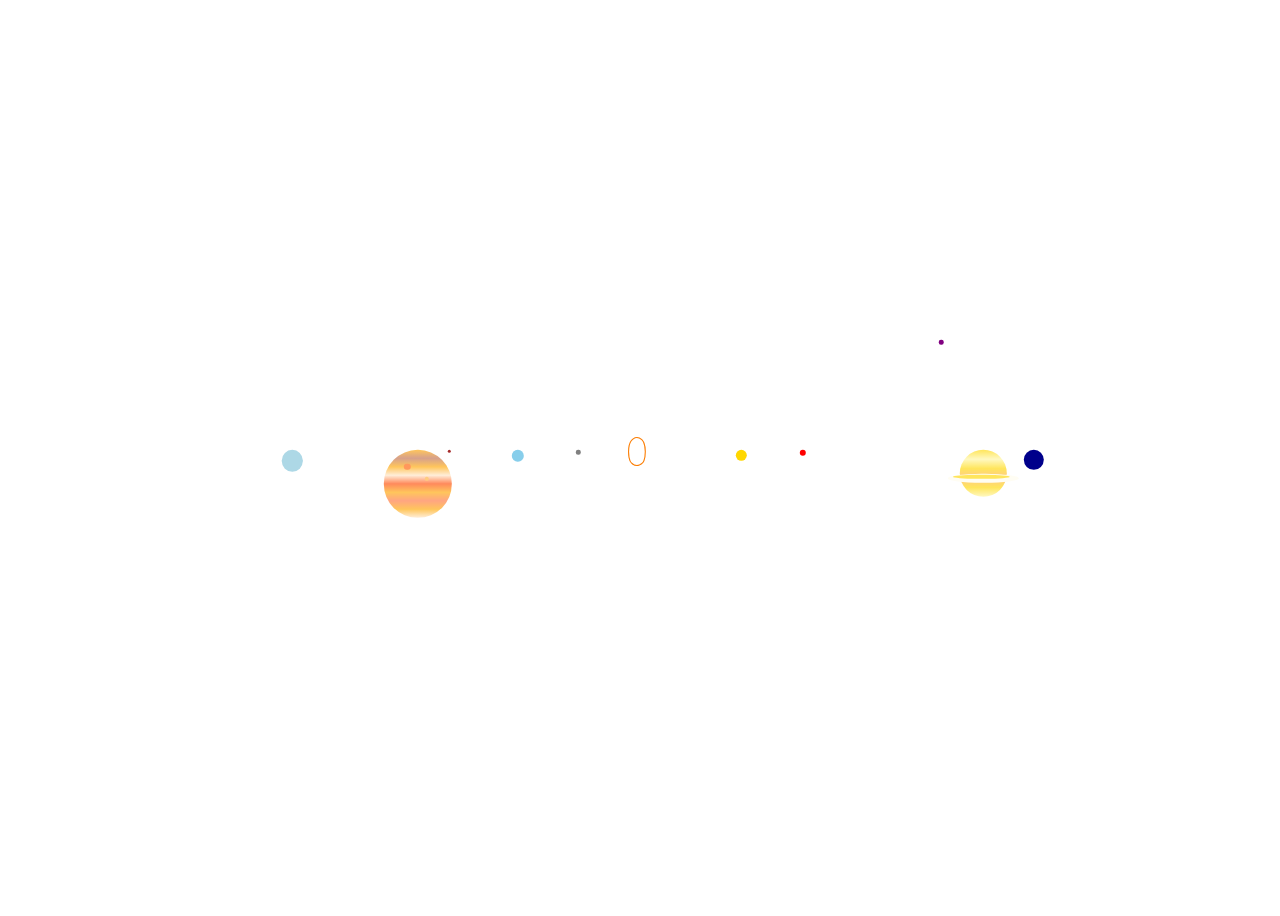
<file: solar.html>
<!DOCTYPE html>
<html>

<head>
    <style>
        @font-face {
            font-family: 'Nixiebold-bold';
            src: url('fonts/Nixiebold-bold.woff2') format('woff2'),
                url('fonts/Nixiebold-bold.woff') format('woff'),
                url('fonts/Nixiebold-bold.ttf') format('truetype');
            font-weight: normal;
            font-style: normal;
        }

        body {
            display: flex;
            justify-content: center;
            align-items: center;
            height: 100vh;
            background-color: transparent;
            color: #fb7c00;
            font-family: 'Nixiebold-bold', Arial, sans-serif;
            line-height: 2vh;
            letter-spacing: 0.15em;
            line-height: 1.5em;
            font-family: 'Nixiebold-bold', Arial, sans-serif;
            font-size: 4vh;

        }

        :root {
            --base-speed: 8333.33ms;
            /* 定义全局变量 */
        }

        #myMovingElement {
            position: absolute;
            top: 38%;
            left: 50%;
            width: 0.5vh;
            height: 0.5vh;
            background-color: purple;
            border-radius: 50%;
            /* 将方块变成圆 */
            mix-blend-mode: screen;
            transform: translate(-50%, -50%);
            /* 使元素居中 */
        }

        .sun {
            background-color: rgba(255, 0, 0, 0.00);
            border-radius: 50%;
            width: 8vw;
            height: 8vw;
            position: absolute;
            top: 50%;
            left: 50%;
            transform: translate(-50%, -50%);
        }

        .orbitceres {
            position: absolute;
            top: 50%;
            left: 50%;
            animation: rotation 1000s infinite linear;
            transform-origin: 0vw 0vh;
        }

        .orbitceres {
            animation-duration: calc(var(--base-speed) * 4.6);
        }

        #ceres {
            margin-left: -15vw;
            background-color: brown;
            width: 0.25vw;
            height: 0.25vw;
            border-radius: 50%;
        }

        .orbit,
        .orbitmercury,
        .orbitvenus,
        .orbitearth,
        .orbitmars,
        .orbitjupiter,
        .orbitstaturn,
        .orbituranus,
        .orbitneptune {
            position: absolute;
            top: 50%;
            left: 50%;
            animation: rotation 1000s infinite linear;
            transform-origin: 0vw 0vh;
        }


        .orbitmercury {
            animation-duration: calc(var(--base-speed) * 0.24);
            ;
        }

        .orbitvenus {
            animation-duration: calc(var(--base-speed) * 0.64);
        }

        .orbitearth {
            animation-duration: calc(var(--base-speed) * 1);
        }

        .orbitmars {
            animation-duration: calc(var(--base-speed) * 1.88);
        }

        .orbitjupiter {
            animation-duration: calc(var(--base-speed) * 11.86);
        }

        .orbitstaturn {
            animation-duration: calc(var(--base-speed) * 29.46);
        }

        .orbituranus {
            animation-duration: calc(var(--base-speed) * 84.01);
        }

        .orbitneptune {
            animation-duration: calc(var(--base-speed) * 164.8);
        }



        .planet {
            position: absolute;
            top: 0;
            left: 50%;
            border-radius: 50%;
            transform: translateX(-50%);
            border-radius: 50%;
        }

        #mercury {
            margin-left: -5vw;

            background-color: gray;
            width: 0.35vw;
            height: 0.35vw;
            border-radius: 50%;
        }

        #venus {
            margin-left: 7.5vw;

            background-color: gold;
            width: 0.87vw;
            height: 0.87vw;
            border-radius: 50%;
        }

        #earth {
            margin-left: -10vw;

            background-color: skyblue;
            width: 0.92vw;
            height: 0.92vw;
            border-radius: 50%;
        }

        #mars {
            margin-left: 12.5vw;

            background-color: red;
            width: 0.49vw;
            height: 0.49vw;
            border-radius: 50%;
        }


        #jupiter {
            margin-left: -20vw;
            width: 5.28vw;
            height: 5.28vw;
            border-radius: 50%;
            background: linear-gradient(orange, #c06c4b, orange, #ffe4c3, #ff4800, orange, #ff733b, orange, #ffe4c3);
            opacity: 0.64;
            position: relative;
        }

        #jupiter::before {
            content: "";
            position: absolute;
            top: 20%;
            left: 30%;
            width: 0.5vw;
            height: 0.5vw;
            background: #ff5e00;
            border-radius: 50%;
        }

        #jupiter::after {
            content: "";
            position: absolute;
            top: 40%;
            left: 60%;
            width: 0.3vw;
            height: 0.3vw;
            background: #ffaf38;
            border-radius: 50%;
        }


        #saturn {
            position: relative;
            margin-left: 25vw;
            opacity: 0.64;
            background: linear-gradient(gold, #fff59e, gold, #ffab45, gold, #fff59e);
            width: 3.67vw;
            height: 3.67vw;
            border-radius: 50%;
        }

        #saturn::before,
        #saturn::after {
            content: "";
            position: absolute;


            /* 调整这个值来改变土星环的颜色 */
            border-radius: 50%;
        }

        #saturn::before {

            width: 150%;
            /* 调整这个值来改变土星环的宽度 */
            height: 20%;
            /* 调整这个值来改变土星环的高度 */
            top: 50%;
            /* 调整这个值来改变土星环的位置 */
            left: -25%;
            background: rgb(255, 252, 237);
        }

        #saturn::after {
            width: 120%;
            /* 调整这个值来改变土星环的宽度 */
            height: 10%;
            /* 调整这个值来改变土星环的高度 */
            bottom: 38%;
            /* 调整这个值来改变土星环的位置 */
            left: -15%;
            background: gold;
        }

        #uranus {
            margin-left: -28vw;

            background-color: lightblue;
            width: 1.68vw;
            height: 1.68vw;
            border-radius: 50%;
        }

        #neptune {
            margin-left: 30vw;

            background-color: darkblue;
            width: 1.57vw;
            height: 1.57vw;
            border-radius: 50%;
        }

        @keyframes rotation {
            from {
                transform: rotate(0deg);
            }

            to {
                transform: rotate(1turn);
            }
        }
    </style>
    <style>
        .firework {
            position: absolute;
            width: 4vh;
            height: 4vh;
            border-radius: 50%;
            background: linear-gradient(gold, #fff59e, gold, #ffab45, gold, #fff59e);
            animation: explode 1s ease-out;
            mix-blend-mode: screen;
            opacity: 0.34;
        }

        @keyframes explode {
            from {
                transform: scale(0);
                transform: rotate(1200deg);
            }

            to {
                transform: scale(2);
                transform: rotate(-2700deg);
            }
        }

        .firework:before,
        .firework:after {
            content: "";
            position: absolute;
            display: block;
            width: 4vh;
            height: 4vh;
            background: linear-gradient(orange, #c06c4b, orange, #ffe4c3, #ff4800, orange, #ff733b, orange, #ffe4c3);
            animation: explode 1s ease-out;
            opacity: 0.64;
        }

        .firework:before {
            transform: rotate(1200deg);

        }

        .firework:after {

            transform: rotate(-2700deg);
        }
    </style>

</head>

<body>
    <div class="sun">
        <div class="orbitmercury">
            <div id="mercury">
                <div class="planet"></div>
            </div>
        </div>
        <div class="orbitvenus">
            <div id="venus">
                <div class="planet"></div>
            </div>
        </div>
        <div class="orbitearth">
            <div id="earth">
                <div class="planet"></div>
            </div>
        </div>


        <div class="orbitmars">
            <div id="mars">
                <div class="planet"></div>
            </div>
        </div>
        <div class="orbitjupiter">
            <div id="jupiter">
                <div class="planet"></div>
            </div>
        </div>
        <div class="orbitstaturn">
            <div id="saturn">
                <div class="planet"></div>
            </div>
        </div>
        <div class="orbituranus">
            <div id="uranus">
                <div class="planet"></div>
            </div>
        </div>
        <div class="orbitneptune">
            <div id="neptune">
                <div class="planet"></div>
            </div>
        </div>
        <div class="orbitceres">
            <div id="ceres">
                <div class="planet"></div>
            </div>
        </div>
    </div>
    <div id="myMovingElement"></div>
    <div id="counter">0</div>
    <script>
        var angle = 0;
        var box = document.getElementById("myMovingElement");
        var interval = 20;  /* 时间间隔 */
        var increment = 180 / (2 * 1000 / interval);  /* angle每次增加的量 */
        setInterval(swing, interval);

        function swing() {
            angle += increment;
            var left = 50 + 25 * Math.sin(angle * Math.PI / 180);  /* 使元素像钟摆一样左右移动 */
            box.style.left = left + "%";
        }
    </script>
    <script>
        var counter = 0;
        var counterElement = document.getElementById('counter');

        function collisionDetected(element1, element2) {
            var rect1 = element1.getBoundingClientRect();
            var rect2 = element2.getBoundingClientRect();

            return !(rect1.right < rect2.left ||
                rect1.left > rect2.right ||
                rect1.bottom < rect2.top ||
                rect1.top > rect2.bottom);
        }

        function createFirework(element) {
            var firework = document.createElement('div');
            firework.className = 'firework';
            var rect = element.getBoundingClientRect();
            firework.style.left = rect.left + 'px';
            firework.style.top = rect.top + 'px';
            document.body.appendChild(firework);

            setTimeout(function () {
                firework.style.transform = 'scale(0)';
            }, 0);

            setTimeout(function () {
                firework.style.transform = 'scale(1)';
            }, 500);

            setTimeout(function () {
                document.body.removeChild(firework);
            }, 1000);
        }

        var planets = ['#mercury', '#venus', '#earth', '#mars', '#jupiter', '#saturn', '#uranus', '#neptune'];
        setInterval(function () {
            for (var i = 0; i < planets.length; i++) {
                var planet = document.querySelector(planets[i]);
                if (planet && collisionDetected(box, planet)) {
                    createFirework(planet);
                    counter++;
                    counterElement.textContent = counter;
                }
            }
        }, interval);
    </script>

</body>

</html>
</file>
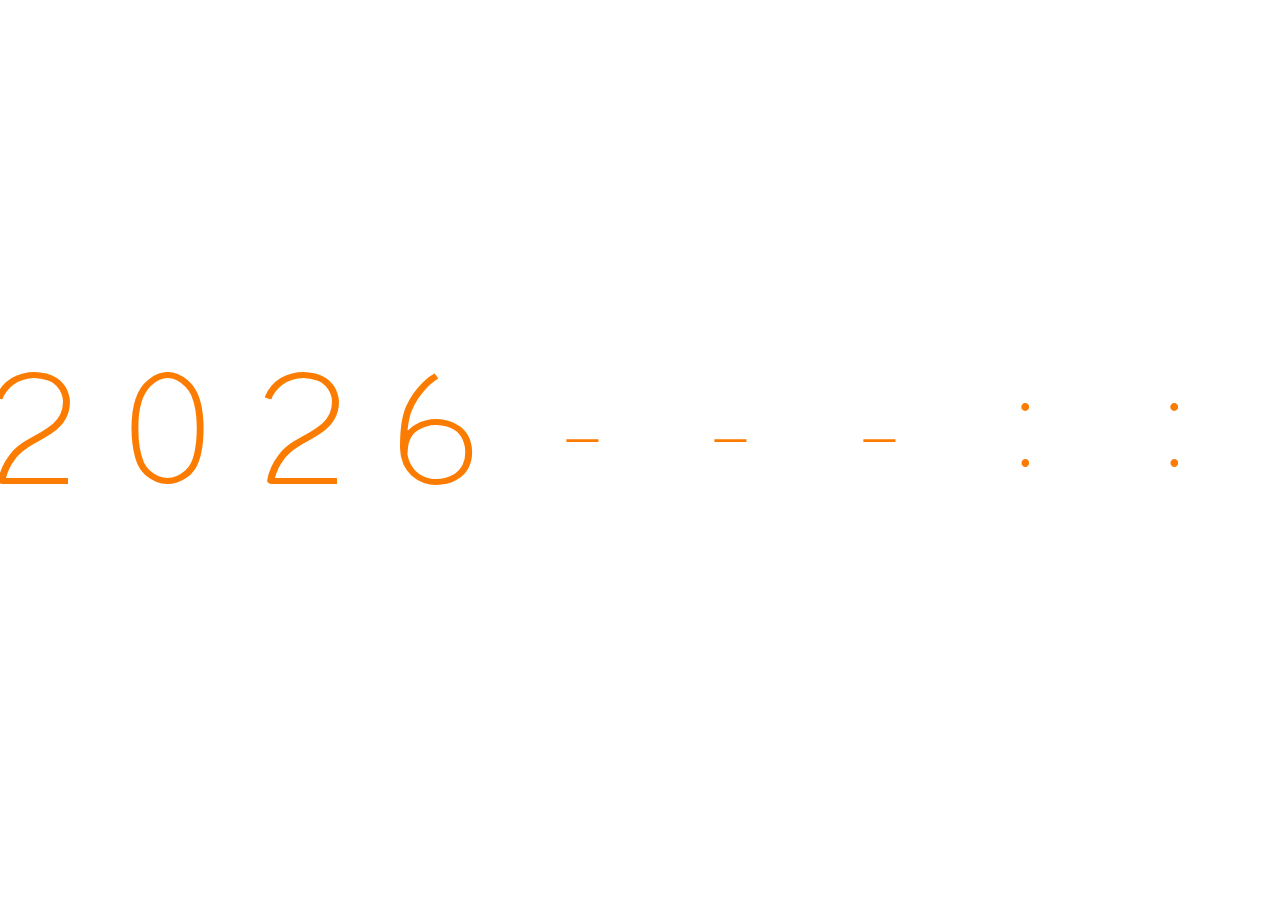
<file: szclock.html>
<!DOCTYPE html>
<html>

<head>
    <title>倒计时</title>
    <style>
        ::-webkit-scrollbar {
            display: none;
        }

        @font-face {
            font-family: 'Nixiebold-boldbig';
            src: url('fonts/Nixiebold-boldbig.ttf') format('woff2'),
                url('fonts/Nixiebold-boldbig.woff') format('woff'),
                url('fonts/Nixiebold-boldbig.ttf') format('truetype');
            font-weight: normal;
            font-style: normal;
        }

        body {
            display: flex;
            justify-content: center;
            align-items: center;
            height: 100vh;
            background-color: transparent;
            color: #fb7c00;
            font-family: 'Nixiebold-boldbig', Arial, sans-serif;
            line-height: 2vh;
            letter-spacing: 0.5em;
            line-height: 1.5em;
        }

        .currenttime {
            position: fixed;
            top: 50%;
            left: 50%;
            transform: translate(-50%, -50%);
            background-color: transparent;
            line-height: 2vh;
            vertical-align: middle;
            z-index: 0;
            display: flex;
            justify-content: space-between;
            letter-spacing: 0.5em;
            line-height: 1.5em;
        }

        .currenttime {

            letter-spacing: 0.5em;
            font-size: 15vh;
        }
    </style>


</head>

<body>
    <div class="currenttime">
        <div id="sz-year"></div>-
        <div id="sz-month"></div>-
        <div id="sz-day"></div>-
        <div id="sz-hours-tens"></div>
        <div id="sz-hours-ones"></div>:
        <div id="sz-minutes-tens"></div>
        <div id="sz-minutes-ones"></div>:
        <div id="sz-seconds-tens"></div>
        <div id="sz-seconds-ones"></div>
    </div>
    <script src="js/sz-timeDisplay.js"></script>

</html>
</file>
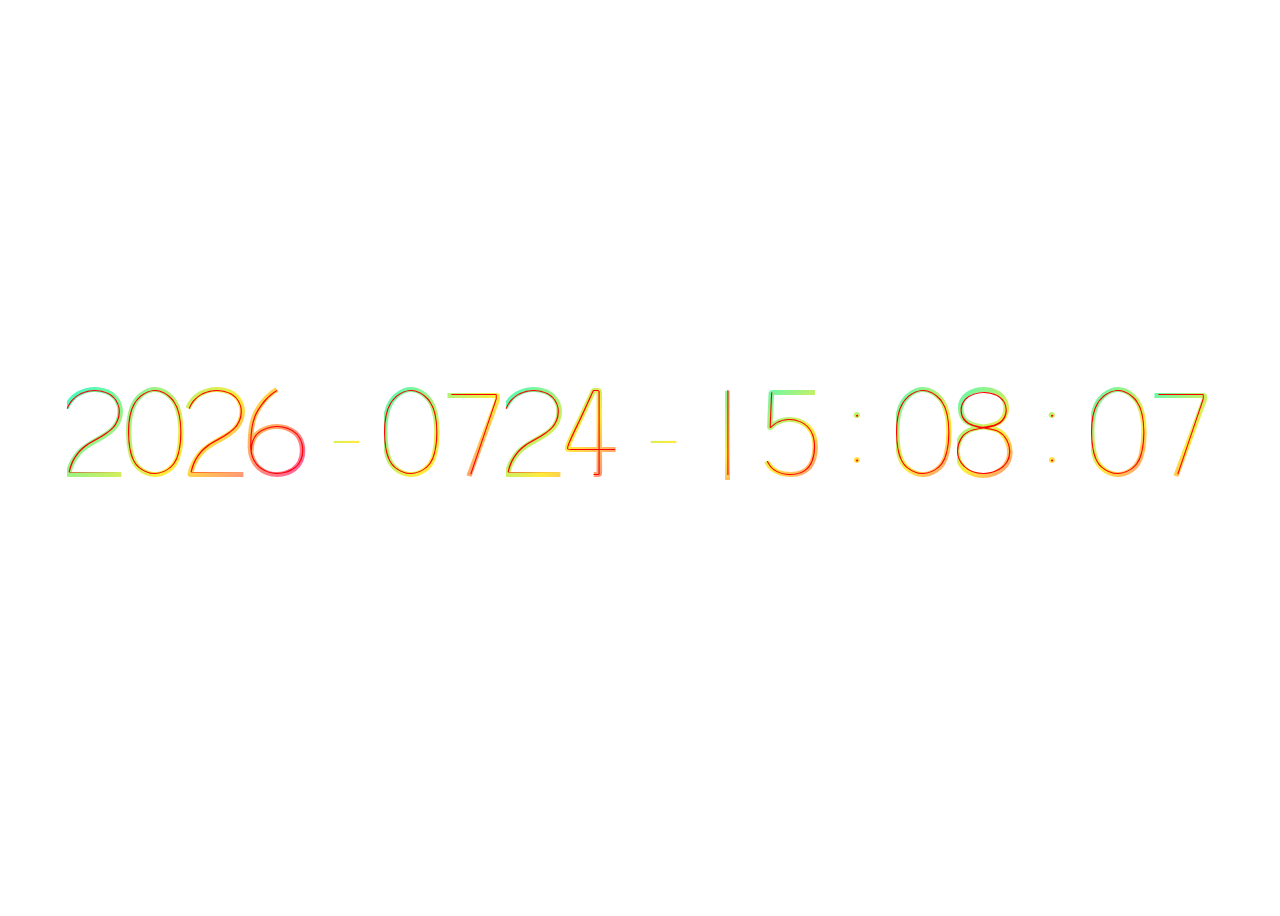
<file: szclockcolor.html>
<!DOCTYPE html>
<html lang="en">

<head>
    <meta charset="UTF-8">
    <meta name="viewport" content="width=device-width, initial-scale=1.0">
    <title>Color Clock</title>
    <link rel="shortcut icon" href="nixie.ico">
    <style>
        
        ::-webkit-scrollbar {
            display: none;
        }
        /* Fonts */
        @font-face {
            font-family: 'Nixiebold-boldbig';
            src: url('fonts/Nixiebold-boldbig.woff2') format('woff2'),
                url('fonts/Nixiebold-boldbig.woff') format('woff'),
                url('fonts/Nixiebold-boldbig.ttf') format('truetype');
            font-weight: normal;
            font-style: normal;
        }

        @font-face {
            font-family: 'Nixiebold-mini';
            src: url('fonts/Nixiebold-mini.woff2') format('woff2'),
                url('fonts/Nixiebold-mini.woff') format('woff'),
                url('fonts/Nixiebold-mini.ttf') format('truetype');
            font-weight: normal;
            font-style: normal;
        }

        body {
            display: flex;
            justify-content: center;
            vertical-align: middle;
            align-items: center;
            height: 100vh;
            background-color: transparent;
            font-family: 'Nixiebold-boldbig', Arial, sans-serif;
        }

        .display,
        .blacktext {
            display: flex;
            justify-content: center;
            /* 居中对齐 */
            align-items: center;
            /* 垂直居中对齐 */
            letter-spacing: 0.5em
        }


        .display {
            position: absolute;
            z-index: 99;
            top: 50%;
            left: 50%;
            transform: translate(-50%, -50%);
            background: transparent;
            border-radius: 20px;
            height: 23vh;
            width: 100vw;
            text-align: center;

        }

        #sz-year,
        #sz-month,
        #sz-day,
        #sz-hours-tens,
        #sz-hours-ones,
        #sz-minutes-tens,
        #sz-minutes-ones,
        #sz-seconds-tens,
        #sz-seconds-ones,
        #sz-day span {
            line-height: 23vh;
            font-size: 12vh;

            font-family: 'Nixiebold-boldbig', Arial, sans-serif;
            background: linear-gradient(135deg, #14ffe9, #ffeb3b, #ff00e0);
            -webkit-background-clip: text;
            -webkit-text-fill-color: transparent;
            animation: animate 1.5s linear infinite;
        }

        .blacktext {
            position: absolute;
            z-index: 100;
            top: 50%;
            left: 50%;
            transform: translate(-50%, -50%);
            color: #ff0000;
            font-family: 'Nixiebold-mini', Arial, sans-serif;

        }

        #sc-year,
        #sc-month,
        #sc-day,
        #sc-hours-tens,
        #sc-hours-ones,
        #sc-minutes-tens,
        #sc-minutes-ones,
        #sc-seconds-tens,
        #sc-seconds-ones,
        #sc-day span  {
            line-height: 23vh;
            font-size: 12vh;

        }

        @keyframes animate {
            100% {
                filter: hue-rotate(360deg);
            }
        }

    </style>


</head>

<body>
    <div class="display">
        <div id="sz-year"></div><span id="sz-year">-</span>
        <div id="sz-month"></div>
        <div id="sz-day"></div><span id="sz-year">-</span>
        <div id="sz-hours-tens"></div>
        <div id="sz-hours-ones"></div><span id="sz-year">:</span>
        <div id="sz-minutes-tens"></div>
        <div id="sz-minutes-ones"></div><span id="sz-year">:</span>
        <div id="sz-seconds-tens"></div>
        <div id="sz-seconds-ones"></div>
    </div>

    <div class="blacktext">
        <div id="sc-year"></div><span id="sc-year">-</span>
        <div id="sc-month"></div>
        <div id="sc-day"></div><span id="sc-year">-</span>
        <div id="sc-hours-tens"></div>
        <div id="sc-hours-ones"></div><span id="sc-year">:</span>
        <div id="sc-minutes-tens"></div>
        <div id="sc-minutes-ones"></div><span id="sc-year">:</span>
        <div id="sc-seconds-tens"></div>
        <div id="sc-seconds-ones"></div>
    </div>
    <script src="js/sz-timeDisplay.js"></script>

</html>
</file>
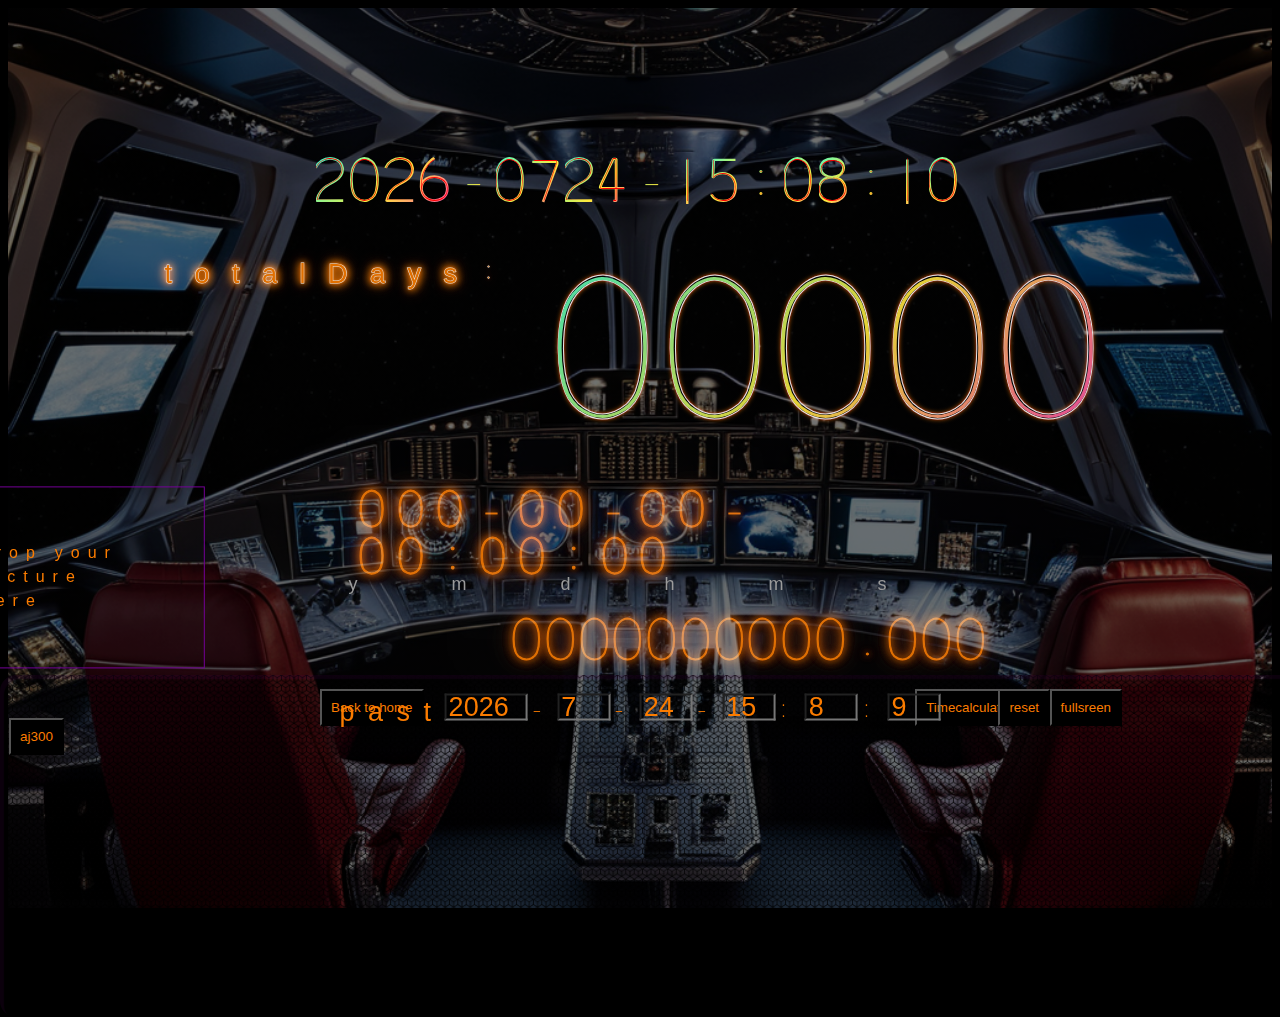
<file: timecalculator.html>
<!DOCTYPE html>
<html>

<head>
    <title>Countdown</title>
    <script src="js/wakelock.js"></script>
    <link rel="shortcut icon" href="nixie.ico">
    <style>
        #div1 {
            position: fixed;
            display: flex;
            justify-content: center;
            align-items: center;
            top: 50%;
            left: 50%;
            width: 20vh;
            height: 10vh;
            padding: 5vh;
            border: 0px solid #aaaaaa;
            z-index: 999999;
            transform: translate(-260%, 20%);
            z-index: 49;
        }

        #tip {
            position: fixed;
            display: flex;
            justify-content: center;
            align-items: center;
            top: 50%;
            left: 50%;
            width: 20vh;
            height: 10vh;
            padding: 5vh;
            border: 1px solid #740097;
            z-index: 49;
            transform: translate(-260%, 20%);
        }

        #content {
            background-image: linear-gradient(rgba(0, 0, 0, 0.5), rgba(0, 0, 0, 0.5)), url('img/display_d.png');
            background-size: cover;
            background-position: center;
            width: 100%;
            height: 100%;
            z-index: 1;
        }

        #content::after {
            content: "";
            position: absolute;
            top: 0;
            right: 0;
            bottom: 0;
            left: 0;
            background: rgba(0, 0, 0, 0.1);
            /* 半透明的颜色层 */
            backdrop-filter: blur(0px);
            /* 模糊滤镜 */
        }

        .no-blur::after {
            backdrop-filter: none;
        }
    </style>
    <script>
        var images = ['img/display_a.png', 'img/display_a.jpg', 'img/display_b.jpg', 'img/display_c.jpg', 'img/display_e.jpg', 'img/display_f.png', 'img/display_g.jpg', 'img/display_h.png', 'img/display_i.jpg', 'img/display_j.png', 'img/display_k.jpg', 'img/display_l.png', 'img/display_m.png', 'img/display_n.jpg', 'img/display_o.jpg'];
        var index = 0;
        var shouldUpdateBackground = true; // 新增的全局变量
        setInterval(function () {
            if (shouldUpdateBackground) { // 检查是否应该更新背景
                var bgImage = 'linear-gradient(rgba(0, 0, 0, 0.5), rgba(0, 0, 0, 0.5)), url(' + images[index] + ')';
                document.getElementById('content').style.backgroundImage = bgImage;
                index = (index + 1) % images.length;
            }
        }, 30000); 
    </script>
    <script>
        function allowDrop(ev) {
            ev.preventDefault();
        }

        function drop(ev) {
            ev.preventDefault();
            var file = ev.dataTransfer.files[0];
            var reader = new FileReader();
            reader.onloadend = function () {
                var content = document.getElementById("content");
                content.style.backgroundImage =
                    "linear-gradient(rgba(0, 0, 0, 0.5), rgba(0, 0, 0, 0.5)), url(" + reader.result + ")";
                content.style.backgroundSize = "cover";
                shouldUpdateBackground = false; // 当图片被拖拽到 div1 时，停止更新背景
            }
            if (file) {
                reader.readAsDataURL(file);
            }
        }
    </script>
    <style>
        @font-face {
            font-family: 'Nixiebold-bold';
            src: url('fonts/Nixiebold-bold.woff2') format('woff2'),
                url('fonts/Nixiebold-bold.woff') format('woff'),
                url('fonts/Nixiebold-bold.ttf') format('truetype');
            font-weight: normal;
            font-style: normal;
        }

        @font-face {
            font-family: 'Nixiebold-mini';
            src: url('fonts/Nixiebold-mini.woff2') format('woff2'),
                url('fonts/Nixiebold-mini.woff') format('woff'),
                url('fonts/Nixiebold-mini.ttf') format('truetype');
            font-weight: normal;
            font-style: normal;
        }

        @font-face {
            font-family: 'Nixiebold-slim';
            src: url('fonts/Nixiebold-slim.woff2') format('woff2'),
                url('fonts/Nixiebold-slim.woff') format('woff'),
                url('fonts/Nixiebold-slim.ttf') format('truetype');
            font-weight: normal;
            font-style: normal;
        }

        @font-face {
            font-family: 'Nixiebold-boldbig';
            src: url('fonts/Nixiebold-boldbig.ttf') format('woff2'),
                url('fonts/Nixiebold-boldbig.woff') format('woff'),
                url('fonts/Nixiebold-boldbig.ttf') format('truetype');
            font-weight: normal;
            font-style: normal;
        }

        ::-webkit-scrollbar {
            display: none;
        }

        body {
            display: flex;
            justify-content: center;
            align-items: center;
            height: 100vh;
            background-color: #000000;
            color: #fb7c00;
            font-family: 'Nixiebold-boldbig', Arial, sans-serif;
            line-height: 2vh;
            letter-spacing: 0.5em;
            line-height: 1.5em;
        }

        input {
            color: #fb7c00;
            background-color: transparent;
            font-size: 3vh;
            z-index: 99;
        }

        input[type="number"] {
            width: 3ch;
        }

        #year {
            width: 5ch;
        }

        .countdown-Wrapper,
        .countdownaWrapper,
        .time-Wrapper,
        .timeunit-Wrapper,
        .input-Wrapper,
        .countdownday,
        .countdowndaycolor {
            position: fixed;
            top: 50%;
            left: 50%;
            transform: translate(-50%, -50%);
            background-color: transparent;
            line-height: 2vh;
            vertical-align: middle;
            z-index: 0;
            display: flex;
            align-content: center;
            justify-content: space-between;
            letter-spacing: 0.5em;
            line-height: 1.5em;
        }

        .countdown-Wrapper {
            top: 72vh;
            left:44vw;
            font-size: 3vh;
            letter-spacing: 0.25em;
            font-family: 'Nixiebold-boldbig', Arial, sans-serif;
            font-family: 'Nixiebold-slim', Arial, sans-serif;
            text-shadow:
                0 0 5px #fb7c00,
                0 0 10px #fb7c00,
                0 0 150px #ffffff,
                0 0 15px #ff0000,
                0 0 10px #fb7c00,
                0 0 300px #ffffff,
                0 0 25px #ff7300,
                0 0 10px #fb7c00,
                0 0 35px #ffffff;
            mix-blend-mode: screen;
            -webkit-text-stroke: 1px #fb7c00;
        }

        .countdownday {
            top: 42vh;
            font-size: 10vh;
            vertical-align: top;
            letter-spacing: 0.25em;
            font-family: 'Nixiebold-slim', Arial, sans-serif;
            text-shadow:
                0 0 2px #fb7c00,
                0 0 3px #fb7c00,
                0 0 6px #fb7c00,
                0 0 8px #fb7c00,
                0 0 10px #fb7c00,
                0 0 12px #fb7c00,
                0 0 15px #fb7c00;
            mix-blend-mode: screen;
            -webkit-text-stroke: 1px #ffffff;

        }

        #countdownday {
            top: 42vh;
            font-size: 10vh;
            vertical-align: top;
            letter-spacing: 0.25em;
            color: black;
            font-family: 'Nixiebold-bold', Arial, sans-serif;
            text-shadow:
                0 0 2px #ff002b,
                0 0 5px #fb7c00;
            mix-blend-mode: screen;
            -webkit-text-stroke: 1px #ffffff;
        }

        .countdowndaycolor {
            top: 42vh;
            font-size: 10vh;
            vertical-align: top;
            letter-spacing: 0.25em;
            font-family: 'Nixiebold-slim', Arial, sans-serif;

        }

        #countdowndaycolor {
            top: 42vh;
            font-size: 10vh;
            vertical-align: top;
            letter-spacing: 0.25em;
            font-family: 'Nixiebold-slim', Arial, sans-serif;
            background: linear-gradient(135deg, #14ffe9, #ffeb3b, #ff00e0);
            -webkit-background-clip: text;
            -webkit-text-fill-color: transparent;
            animation: animate 3s linear infinite;
        }

        @keyframes animate {
            100% {
                filter: hue-rotate(360deg);
            }
        }


        .time-Wrapper {
            top: 60vh;
            font-size: 3.5vh;
            font-family: 'Nixiebold-bold', Arial, sans-serif;
            text-shadow:
                0 0 5px #fb7c00,
                0 0 10px #fb7c00,
                0 0 150px #ffffff,
                0 0 15px #ff0000,
                0 0 10px #fb7c00,
                0 0 300px #ffffff,
                0 0 25px #ff7300,
                0 0 10px #fb7c00,
                0 0 35px #ffffff;
            mix-blend-mode: screen;
            -webkit-text-stroke: 1px #fb7c00;
        }

        .timeunit-Wrapper {
            top: 65vh;
            letter-spacing: 2.5em;
            font-size: 2vh;
            color: #9b9b9b;
            z-index: 98;
        }

        .input-Wrapper {
            height: 3vh;
            top: 78.5vh;
            font-size: 3vh;
            z-index: 99;
        }

        .countdownlist {
            position: absolute;
            top: 83vh;
            letter-spacing: 0.5em;
            font-size: 2vh;
            font-family: Arial, sans-serif;
            z-index: 99;
        }

        .Clock-mesh {
            position: absolute;
            top: 75vh;
            left: 0vh;
            border: 0px solid #1f0019;
            border-radius: 16px;
            height: 38vh;
            width: 200vh;
            background-color: transparent;
            line-height: 2vh;
            box-shadow: 4px 4px 1px 0px rgba(104, 0, 117, 0.1) inset;
            vertical-align: middle;
            background-image: url('svg/hexagon.svg');
            background-size: 14vh 17vh;
            z-index: 1;
            display: flex;
            justify-content: space-between;
        }


        #startCountdown,

        #resetCountdown,
        #fullscreenbutt,
        #homebutton {
            position: absolute;
            left: 71.5vw;
            padding: 1vh;
            background-color: #000000;
            color: #fb7c00;
            cursor: pointer;
            z-index: 2;
        }

        #startCountdown {
            top: 76.5vh;
        }

        #resetCountdown {
            top: 76.5vh;
            left: 78vw;
        }

        #fullscreenbutt {
            top: 76.5vh;
            left: 82vw;
        }

        #homebutton {
            top: 76.5vh;
            left: 25vw;
        }
    </style>
    <style>
        #aboutme {
            position: fixed;
            top: 79.8vh;
            left: 1vh;
            font-size: 1.5vh;
            padding: 1vh;
            background-color: #000000;
            color: #fb7c00;
            cursor: pointer;
            z-index: 888;
        }

        #countdownDatapass {
            color: #929292;
            padding: 1vh;
            font-size: 2vh;
        }

        #countdown:before {
            content: '0000000000';
            visibility: hidden;
        }


        .currenttime {
            position: absolute;
            top: -25vh;
            width: 80vh;
            /* 添加宽度以便可以居中对齐 */
            height: 50vh;
            background-color: transparent;
            z-index: 0;
            display: flex;
            justify-content: center;
            /* 水平居中对齐 */
            align-items: center;
            /* 垂直居中对齐 */
            letter-spacing: 0.5em;
            line-height: 1.5em;
            font-size: 9vh;
            z-index: 9;
        }
    </style>

</head>


<body ondrop="drop(event)" ondragover="allowDrop(event)">
    <a href="https://aj300542.github.io/">
        <button id="aboutme"><span style="color:#fb7c00">aj300</span></button>
    </a>
    <a href="index.html">
        <button id="homebutton"><span style="color:#fb7c00">Back to home</span></button>
    </a>
    <div id="tip">drop your picture here</div>
    <div class="currenttime ">
        <iframe src="szclockcolor.html"
            style="position:absolute; top:21vh; width:200%; height:100%; background-color:transparent;border:none;"
            allowtransparency="true"></iframe>
    </div>
    <div id="content">
        <div id="div1" ondrop="drop(event)" ondragover="allowDrop(event)"></div>

        <div class="countdown-Wrapper">
            <ul id="countdown-Wrapper">
                <h1 id="countdown">0000000000.000</h1>
            </ul>

        </div>
        <div class="time-Wrapper">
            <ul id="time-Wrapper">
                <h2 id="time">000-00-00-00:00:00</h2>
            </ul>

        </div>
        <div class="countdownday">
            <p><span style="font-size: 3vh;">totalDays:</span></p>

            <ul id="countdownday">
                <h1 id="totalDays">00000</h1>
            </ul>

        </div>
        <div class="countdowndaycolor">
            <p><span style="font-size: 3vh;">totalDays:</span></p>

            <ul id="countdowndaycolor">
                <h1 id="totalDayscolor">00000</h1>
            </ul>

        </div>


    </div>

    <div class="Clock-mesh"></div>
    <div class="input-Wrapper">
        past
        <input type="number" id="year" min="-5000" max="5000" step="1">-
        <input type="number" id="month" min="1" max="12" step="1">-
        <input type="number" id="day" min="1" max="31" step="1">-
        <input type="number" id="hour" min="0" max="23" step="1"><span class="custom-font">:</span>
        <input type="number" id="minute" min="0" max="59" step="1"><span class="custom-font">:</span>
        <input type="number" id="second" min="0" max="59" step="1">
    </div>

    <button id="startCountdown" onclick="startCountdown()"><span style="color: #fb7c00">Timecalculator</span></button>
    <button id="resetCountdown" onclick="resetCountdown()"><span style="color: #fb7c00">reset</span></button>
    <button id="fullscreenbutt" onclick="toggleFullScreen()"><span style="color: #fb7c00">fullsreen</span></button>
    <div class="countdownlist">
        <div id="countdownDatapass"></div>
    </div>



    <div class="timeunit-Wrapper">
        y m d h m s
    </div>



    <script>
        function zoomPage() {
            // 在页面加载时放大页面
            document.getElementsByTagName('countdown-Wrapper')[0].style.transform = 'scale(1.25)';
        }

        function toggleFullScreen() {
            var elem = document.getElementById("content");

            if (!document.fullscreenElement) {
                if (elem.requestFullscreen) {
                    elem.requestFullscreen();
                } else if (elem.mozRequestFullScreen) { /* Firefox */
                    elem.mozRequestFullScreen();
                } else if (elem.webkitRequestFullscreen) { /* Chrome, Safari and Opera */
                    elem.webkitRequestFullscreen();
                } else if (elem.msRequestFullscreen) { /* IE/Edge */
                    elem.msRequestFullscreen();
                }
            } else {
                if (document.exitFullscreen) {
                    document.exitFullscreen();
                } else if (document.mozCancelFullScreen) { /* Firefox */
                    document.mozCancelFullScreen();
                } else if (document.webkitExitFullscreen) { /* Chrome, Safari and Opera */
                    document.webkitExitFullscreen();
                } else if (document.msExitFullscreen) { /* IE/Edge */
                    document.msExitFullscreen();
                }
            }
        }
    </script>

    <script>
        var countdownfunction;
        var updateSeconds;
        var updateMinutes;
        var countdownDatapass = [];

        window.onload = function () {
            // Load countdown data from localStorage
            var storedData = localStorage.getItem('countdownDatapass');
            if (storedData) {
                countdownDatapass = JSON.parse(storedData);
            }
            displayCountdownDatapass();

            // Get current date and time
            var now = new Date();
            var year = now.getFullYear();
            var month = now.getMonth() + 1; // JavaScript months are 0-11
            var day = now.getDate();
            var hour = now.getHours();
            var minute = now.getMinutes();
            var second = now.getSeconds();

            // Set the input fields
            document.getElementById("year").value = year;
            document.getElementById("month").value = month;
            document.getElementById("day").value = day;
            document.getElementById("hour").value = hour;
            document.getElementById("minute").value = minute;
            document.getElementById("second").value = second;
        }

        function startCountdown() {
            var year = document.getElementById("year").value;
            var month = document.getElementById("month").value;
            var day = document.getElementById("day").value;
            var hour = document.getElementById("hour").value;
            var minute = document.getElementById("minute").value;
            var second = document.getElementById("second").value;
            var inputDate = new Date(year, month - 1, day, hour, minute, second);
            var now = new Date();

            if (inputDate >= now) {
                document.getElementById("countdown").innerHTML = "ERROR";
                return;
            }

            if (countdownfunction) {
                clearInterval(countdownfunction);
                countdownfunction = null;
                clearInterval(updateSeconds);
                clearInterval(updateMinutes);
                return;
            }
            var year = document.getElementById("year").value;
            var month = document.getElementById("month").value;
            var day = document.getElementById("day").value;
            var hour = document.getElementById("hour").value;
            var minute = document.getElementById("minute").value;
            var second = document.getElementById("second").value;
            var pastDate = new Date(year, month - 1, day, hour, minute, second);

            // Store countdown data to localStorage
            if (countdownDatapass.length >= 5) {
                countdownDatapass.shift();
            }
            countdownDatapass.push({ year, month, day, hour, minute, second });
            saveData();
            displayCountdownDatapass();

            countdownfunction = setInterval(function () {
                var now = new Date();

                // Calculate the difference in seconds
                var diffInSeconds = Math.floor((now.getTime() - pastDate.getTime()) / 1000);
                var diffInMilliseconds = now.getTime() - pastDate.getTime();

                let secondsStr = String(Math.floor(diffInMilliseconds / 1000)).padStart(10, '0');

                let millisecondsStr = String(diffInMilliseconds % 1000).padStart(3, '0');

                // 找到第一个非零数字的位置
                let firstNonZeroIndex = secondsStr.split('').findIndex(char => char !== '0');

                // 设置前导零的可见性
                document.getElementById("countdown").style.setProperty('--zero-count', firstNonZeroIndex);

                // 设置倒计时的值
                document.getElementById("countdown").innerHTML = secondsStr.substring(firstNonZeroIndex) + '.' + millisecondsStr;



                // Calculate the time difference
                var diff = new Date(now.getTime() - pastDate.getTime());
                var diffYears = diff.getUTCFullYear() - 1970;
                var diffMonths = diff.getUTCMonth();
                var diffDays = diff.getUTCDate() - 1;
                var diffHours = diff.getUTCHours();
                var diffMinutes = diff.getUTCMinutes();
                var diffSeconds = diff.getUTCSeconds();

                var totalDays = Math.floor(diffInSeconds / (24 * 60 * 60));

                document.getElementById("time").innerHTML = String(diffYears).padStart(3, '0') + "-" + String(diffMonths).padStart(2, '0') + "-" + String(diffDays).padStart(2, '0') + "-" + String(diffHours).padStart(2, '0') + ":" + String(diffMinutes).padStart(2, '0') + ":" + String(diffSeconds).padStart(2, '0');
                document.getElementById("totalDays").innerHTML = totalDays;
                document.getElementById("totalDayscolor").innerHTML = totalDays;
            }, 1);
        }


        function displayCountdownDatapass() {
            var countdownDatapassElement = document.getElementById("countdownDatapass");
            countdownDatapassElement.innerHTML = "";
            var now = new Date();
            for (var i = 0; i < countdownDatapass.length; i++) {
                (function () {
                    var data = countdownDatapass[i];
                    var countdownItem = document.createElement("div");
                    var countdownName = document.createElement("span");
                    countdownName.textContent = "data" + (i + 1);
                    countdownItem.appendChild(countdownName);
                    countdownItem.innerHTML += "：";
                    countdownItem.innerHTML += data.year != now.getFullYear() ? "<span style='color:#fb7c00;'>" + data.year.toString().padStart(4, '0') + "</span>" : data.year.toString().padStart(4, '0');
                    countdownItem.innerHTML += "-";
                    countdownItem.innerHTML += data.month != (now.getMonth() + 1).toString().padStart(2, '0') ? "<span style='color:#fb7c00;'>" + data.month.padStart(2, '0') + "</span>" : data.month.padStart(2, '0');
                    countdownItem.innerHTML += "-";
                    countdownItem.innerHTML += data.day != now.getDate().toString().padStart(2, '0') ? "<span style='color:#fb7c00;'>" + data.day.padStart(2, '0') + "</span>" : data.day.padStart(2, '0');
                    countdownItem.innerHTML += "-";
                    countdownItem.innerHTML += data.hour != now.getHours().toString().padStart(2, '0') ? "<span style='color:#fb7c00;'>" + data.hour.padStart(2, '0') + "</span>" : data.hour.padStart(2, '0');
                    countdownItem.innerHTML += ":";
                    countdownItem.innerHTML += data.minute != now.getMinutes().toString().padStart(2, '0') ? "<span style='color:#fb7c00;'>" + data.minute.padStart(2, '0') + "</span>" : data.minute.padStart(2, '0');
                    countdownItem.innerHTML += "";
                    countdownItem.addEventListener("click", function () {
                        document.getElementById("year").value = data.year;
                        document.getElementById("month").value = data.month;
                        document.getElementById("day").value = data.day;
                        document.getElementById("hour").value = data.hour;
                        document.getElementById("minute").value = data.minute;
                        // Change the text color when clicked
                        this.style.color = "#fb7c00";
                        startCountdown();
                    });
                    countdownDatapassElement.appendChild(countdownItem);
                })();
            }
        }



        function saveData() {
            // 遍历 countdownDatapass 数组
            for (var i = 0; i < countdownDatapass.length; i++) {
                // 删除每个数据项的秒钟部分
                delete countdownDatapass[i].second;
            }
            // 移除重复的数据
            removeDuplicates();
            // 将更新后的数据保存到 localStorage
            localStorage.setItem('countdownDatapass', JSON.stringify(countdownDatapass));
        }

        function addData(newData) {
            // 遍历 countdownDatapass 数组
            for (var i = 0; i < countdownDatapass.length; i++) {
                // 检查是否存在相同的数据
                if (JSON.stringify(countdownDatapass[i]) === JSON.stringify(newData)) {
                    // 如果找到相同的数据，就返回，不添加新数据
                    return;
                }
            }
            // 如果没有找到相同的数据，就添加新数据
            countdownDatapass.push(newData);
            // 将更新后的数据保存到 localStorage
            localStorage.setItem('countdownDatapass', JSON.stringify(countdownDatapass));
        }

        function removeDuplicates() {
            // 创建一个新的 Set
            var uniqueData = new Set();
            // 遍历 countdownDatapass 数组
            for (var i = 0; i < countdownDatapass.length; i++) {
                // 将每个数据项转换为字符串，并添加到 Set 中
                uniqueData.add(JSON.stringify(countdownDatapass[i]));
            }
            // 将 Set 转换回数组，并将每个数据项转换回对象
            countdownDatapass = Array.from(uniqueData).map(JSON.parse);
            // 将更新后的数据保存到 localStorage
            localStorage.setItem('countdownDatapass', JSON.stringify(countdownDatapass));
        }





        function resetCountdown() {
            if (countdownfunction) {
                clearInterval(countdownfunction);
                countdownfunction = null;
            }
            if (updateSeconds) {
                clearInterval(updateSeconds);
            }
            if (updateMinutes) {
                clearInterval(updateMinutes);
            }
            document.getElementById("countdown").innerHTML = "0000000000.000";
            document.getElementById("time").innerHTML = "000-00-00-00:00:00";
            updateTime();
            updateSeconds = setInterval(function () {
                var now = new Date();
                document.getElementById("second").value = String(now.getSeconds()).padStart(2, '0');
            }, 1000); // 每秒更新一次秒数
            updateMinutes = setInterval(function () {
                var now = new Date();
                document.getElementById("minute").value = String(now.getMinutes()).padStart(2, '0');
            }, 60000); // 每分钟更新一次分钟数
        }
    </script>





</body>

</html>
</file>
<file: style/color.css>
.displaya{
    position: absolute;
    top: 50%;
    left: 50%;
    transform: translate(-50%, -50%);
    background: transparent;
}
.wrappera,
.wrapperb,
.wrapperc,
.wrapperd,
.wrappere,
.wrapperf {
    z-index: -1;
    position: absolute;
    top: 35vh;
    height: 30vh;
    width: 16.5vh;
    cursor: default;
    background: red;
    border-radius: 20px;
    background: linear-gradient(135deg, #14ffe9, #ffeb3b, #ff00e0);
    animation: animate 4s linear infinite;
}
.wrappera {
    left: 14.75vw;
}

.wrapperb {
    left: 26.75vw;
}

.wrapperc {
    left: 39.75vw;
}

.wrapperd {
    left: 52.75vw;
}

.wrappere {
    left: 65.75vw;
}

.wrapperf {
    left: 77.75vw;
}
.displaya {
    z-index: 0;
    background: #1b1b1b;
    border-radius: 20px;
    height: 29.75vh;
    width: 16.25vh;
    text-align: center;
}

@keyframes animate {
    100% {
        filter: hue-rotate(360deg);
    }
}
</file>
